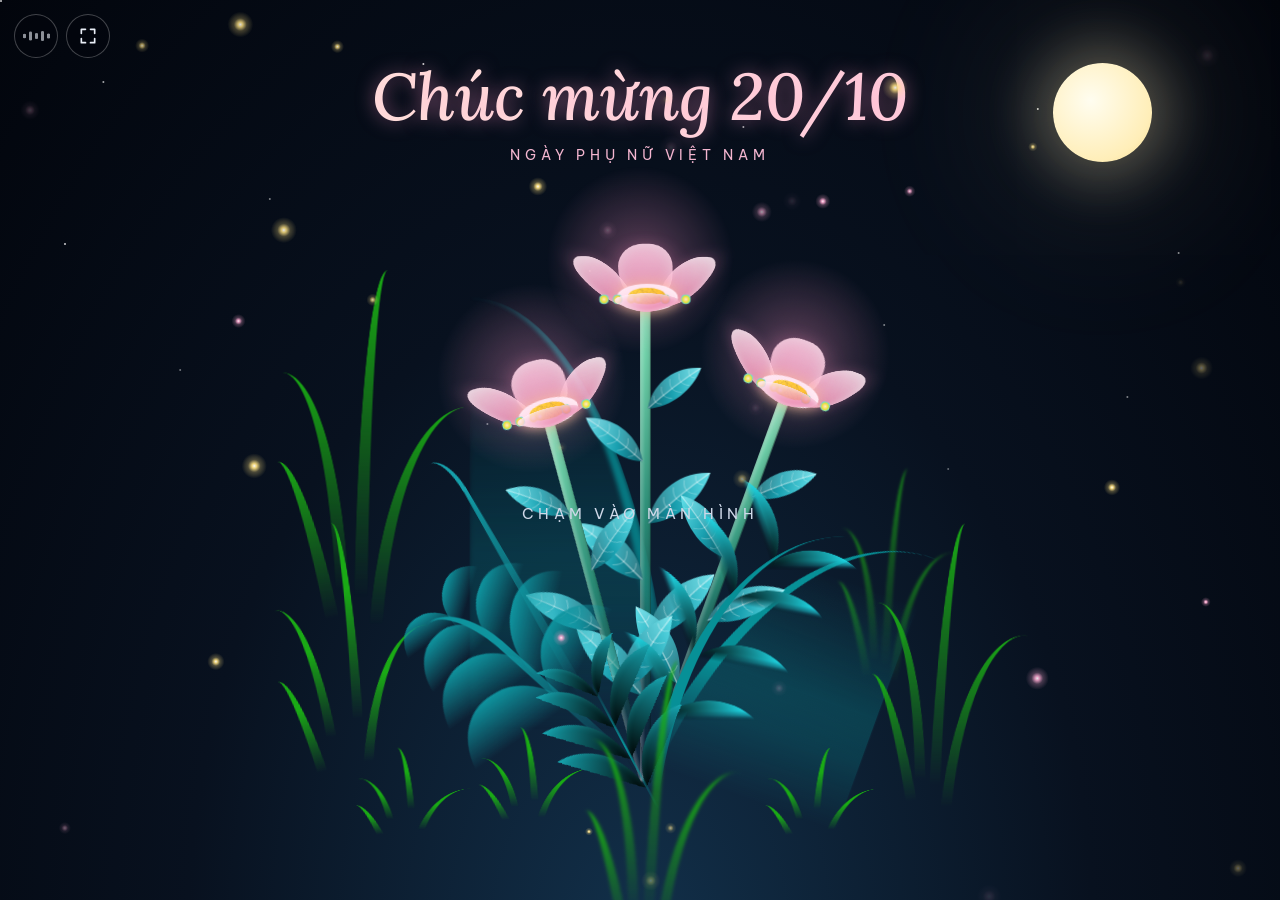
<file: index.html>
<!DOCTYPE html>
<!--
  ============================================================================
  index.html  -  TRANG CHÚC MỪNG 20/10  (file chính, mở file này để xem trang)
  ----------------------------------------------------------------------------
  Ba file làm việc cùng nhau:
    index.html : "bộ xương"  - các thứ có trong trang (chữ, hoa, sao, đèn...)
    style.css  : "bộ áo"     - màu sắc, vị trí, chuyển động của từng thứ
    main.js    : "bộ não"    - phản ứng khi người dùng chạm vào, đom đóm, nhạc
  File này gồm: phần <head> (thông tin trang) và phần <body> (nội dung) chia
  thành các khối có đánh số bên dưới. Mỗi khối là một thứ bạn nhìn thấy.
  ============================================================================
-->
<html lang="vi">
<head>
<meta charset="UTF-8">
<!-- Cho điện thoại hiển thị đúng tỉ lệ (không bị thu nhỏ như trang máy tính) -->
<meta name="viewport" content="width=device-width, initial-scale=1, viewport-fit=cover">
<!-- Màu thanh trình duyệt trên điện thoại cho hợp nền đêm -->
<meta name="theme-color" content="#02050c">
<!-- Báo công cụ tìm kiếm (Google...) đừng lập chỉ mục trang này vì đây là lời chúc riêng tư -->
<meta name="robots" content="noindex">
<title>Chúc mừng 20/10 - Ngày Phụ nữ Việt Nam</title>
<!-- Phông chữ Lora (tiêu đề nghiêng) và Be Vietnam Pro (chữ thường) tải từ Google Fonts -->
<link rel="preconnect" href="https://fonts.googleapis.com">
<link rel="preconnect" href="https://fonts.gstatic.com" crossorigin>
<link href="https://fonts.googleapis.com/css2?family=Be+Vietnam+Pro:wght@400;500&family=Lora:ital,wght@1,500&display=swap" rel="stylesheet">
<!-- Nạp file giao diện style.css -->
<link rel="stylesheet" href="style.css">
</head>
<body>
<!-- SÂN KHẤU: mọi thứ nằm trong khối này.
   Lúc đầu có class "not-loaded" (hoa chưa nở). Ở lần chạm đầu tiên, main.js đổi thành
   "is-bloomed" (hoa chính nở), rồi thêm "is-late" (hoa nhỏ phụ mọc). Mọi hiệu ứng
   còn lại do CSS tự chạy theo các class này. -->
<div class="stage not-loaded" id="stage">
<!-- 1. BẦU TRỜI ĐÊM: cực quang mờ, hai lớp sao, mặt trăng -->
<div class="aurora o1"></div>
<div class="stars"></div>
<div class="stars2 o1"></div>
<div class="moon"></div>
<!-- 2. CANVAS: tấm vải trong suốt phủ cả màn hình, main.js vẽ ĐÀN ĐOM ĐÓM lên đây (bay theo chuột/ngón tay) -->
<canvas id="fx" style="position:absolute;inset:0;width:100%;height:100%;z-index:20;pointer-events:none"></canvas>
<!-- 3. TIÊU ĐỀ + nút "Mở lời chúc" (nút này ẩn cho đến khi hoa nở xong) -->
<div class="greet">
<h1>Chúc mừng 20/10</h1>
<div class="sub">Ngày Phụ nữ Việt Nam</div>
<button class="openbtn" id="openBtn" type="button">Mở lời chúc</button>
</div>
<!-- 4. DÒNG GỢI Ý "Chạm vào màn hình" (biến mất sau lần chạm đầu) -->
<div class="hint">Chạm vào màn hình</div>
<!-- 5. SƯƠNG HỒNG MỜ ở chân màn hình -->
<div class="mist o2"></div>
<!-- 6. BỐN BÔNG HOA NHỎ PHỤ (m1..m4). Mỗi bông gồm:
   - svg.ms : thân cong + các lá (hình vẽ SVG)
   - div.hd : đầu hoa (sao chép từ hoa gốc), đặt đúng ở ngọn thân và nghiêng theo thân
   Chúng ẩn cho đến khi trang có class "is-late". -->
<div class="mini m1 o2"><div class="mf"><svg class="ms" viewBox="0 0 120 248" aria-hidden="true"><use href="#mleaf" transform="translate(59.9 211.8) rotate(-40) scale(1.15)"/><use href="#mleaf" transform="translate(62.5 173.0) rotate(-132) scale(1.00)"/><use href="#mleaf" transform="translate(67.7 136.1) rotate(-32) scale(0.85)"/><use href="#mleaf" transform="translate(75.2 102.0) rotate(-124) scale(0.70)"/><path d="M60 248C58 190 64 120 94 44" fill="none" stroke="url(#mstem)" stroke-width="4.5" stroke-linecap="round"/><path d="M60 248C58 190 64 120 94 44" fill="none" stroke="rgba(255,255,255,.18)" stroke-width="1.1" stroke-linecap="round" transform="translate(-1 0)"/></svg><div class="hd" style="left:78.33%;top:17.74%;transform:rotate(21.5deg)"><div class="flower__leafs flower__leafs--2">
          <div class="flower__leaf flower__leaf--1"></div>
          <div class="flower__leaf flower__leaf--2"></div>
          <div class="flower__leaf flower__leaf--3"></div>
          <div class="flower__leaf flower__leaf--4"></div>
          <div class="flower__white-circle"></div>
  
          <div class="flower__light flower__light--1"></div>
          <div class="flower__light flower__light--2"></div>
          <div class="flower__light flower__light--3"></div>
          <div class="flower__light flower__light--4"></div>
          <div class="flower__light flower__light--5"></div>
          <div class="flower__light flower__light--6"></div>
          <div class="flower__light flower__light--7"></div>
          <div class="flower__light flower__light--8"></div>
  
        </div></div></div></div>
<div class="mini m2 o2"><div class="mf"><svg class="ms" viewBox="0 0 120 248" aria-hidden="true"><use href="#mleaf" transform="translate(60.6 215.1) rotate(-44) scale(1.15)"/><use href="#mleaf" transform="translate(58.1 179.0) rotate(-144) scale(1.00)"/><use href="#mleaf" transform="translate(53.9 143.8) rotate(-50) scale(0.85)"/><use href="#mleaf" transform="translate(49.1 110.4) rotate(-147) scale(0.70)"/><path d="M60 248C64 196 52 130 40 52" fill="none" stroke="url(#mstem)" stroke-width="4.5" stroke-linecap="round"/><path d="M60 248C64 196 52 130 40 52" fill="none" stroke="rgba(255,255,255,.18)" stroke-width="1.1" stroke-linecap="round" transform="translate(-1 0)"/></svg><div class="hd" style="left:33.33%;top:20.97%;transform:rotate(-8.7deg)"><div class="flower__leafs flower__leafs--3">
          <div class="flower__leaf flower__leaf--1"></div>
          <div class="flower__leaf flower__leaf--2"></div>
          <div class="flower__leaf flower__leaf--3"></div>
          <div class="flower__leaf flower__leaf--4"></div>
          <div class="flower__white-circle"></div>
  
          <div class="flower__light flower__light--1"></div>
          <div class="flower__light flower__light--2"></div>
          <div class="flower__light flower__light--3"></div>
          <div class="flower__light flower__light--4"></div>
          <div class="flower__light flower__light--5"></div>
          <div class="flower__light flower__light--6"></div>
          <div class="flower__light flower__light--7"></div>
          <div class="flower__light flower__light--8"></div>
  
        </div></div></div></div>
<div class="mini m3 v2 o1"><div class="mf"><svg class="ms" viewBox="0 0 120 248" aria-hidden="true"><use href="#mleaf" transform="translate(60.6 215.1) rotate(-44) scale(1.15)"/><use href="#mleaf" transform="translate(58.1 179.0) rotate(-144) scale(1.00)"/><use href="#mleaf" transform="translate(53.9 143.8) rotate(-50) scale(0.85)"/><use href="#mleaf" transform="translate(49.1 110.4) rotate(-147) scale(0.70)"/><path d="M60 248C64 196 52 130 40 52" fill="none" stroke="url(#mstem)" stroke-width="4.5" stroke-linecap="round"/><path d="M60 248C64 196 52 130 40 52" fill="none" stroke="rgba(255,255,255,.18)" stroke-width="1.1" stroke-linecap="round" transform="translate(-1 0)"/></svg><div class="hd" style="left:33.33%;top:20.97%;transform:rotate(-8.7deg)"><div class="flower__leafs flower__leafs--1">
          <div class="flower__leaf flower__leaf--1"></div>
          <div class="flower__leaf flower__leaf--2"></div>
          <div class="flower__leaf flower__leaf--3"></div>
          <div class="flower__leaf flower__leaf--4"></div>
          <div class="flower__white-circle"></div>
  
          <div class="flower__light flower__light--1"></div>
          <div class="flower__light flower__light--2"></div>
          <div class="flower__light flower__light--3"></div>
          <div class="flower__light flower__light--4"></div>
          <div class="flower__light flower__light--5"></div>
          <div class="flower__light flower__light--6"></div>
          <div class="flower__light flower__light--7"></div>
          <div class="flower__light flower__light--8"></div>
  
        </div></div></div></div>
<div class="mini m4 v2 o1"><div class="mf"><svg class="ms" viewBox="0 0 120 248" aria-hidden="true"><use href="#mleaf" transform="translate(59.9 211.8) rotate(-40) scale(1.15)"/><use href="#mleaf" transform="translate(62.5 173.0) rotate(-132) scale(1.00)"/><use href="#mleaf" transform="translate(67.7 136.1) rotate(-32) scale(0.85)"/><use href="#mleaf" transform="translate(75.2 102.0) rotate(-124) scale(0.70)"/><path d="M60 248C58 190 64 120 94 44" fill="none" stroke="url(#mstem)" stroke-width="4.5" stroke-linecap="round"/><path d="M60 248C58 190 64 120 94 44" fill="none" stroke="rgba(255,255,255,.18)" stroke-width="1.1" stroke-linecap="round" transform="translate(-1 0)"/></svg><div class="hd" style="left:78.33%;top:17.74%;transform:rotate(21.5deg)"><div class="flower__leafs flower__leafs--2">
          <div class="flower__leaf flower__leaf--1"></div>
          <div class="flower__leaf flower__leaf--2"></div>
          <div class="flower__leaf flower__leaf--3"></div>
          <div class="flower__leaf flower__leaf--4"></div>
          <div class="flower__white-circle"></div>
  
          <div class="flower__light flower__light--1"></div>
          <div class="flower__light flower__light--2"></div>
          <div class="flower__light flower__light--3"></div>
          <div class="flower__light flower__light--4"></div>
          <div class="flower__light flower__light--5"></div>
          <div class="flower__light flower__light--6"></div>
          <div class="flower__light flower__light--7"></div>
          <div class="flower__light flower__light--8"></div>
  
        </div></div></div></div>
<!-- 7. KHO HÌNH VẼ DÙNG LẠI (SVG "defs"): không hiện ra, chỉ là "khuôn" để các phần khác mượn.
   - head = ĐẦU HOA (các cánh hoa), mleaf = chiếc lá, lan = thân đèn trời, wing = cánh bướm, các "gradient" = bảng màu chuyển -->
<svg width="0" height="0" style="position:absolute" aria-hidden="true"><defs><radialGradient id="sheen" cx="1" cy=".5" r="1"><stop offset="0" stop-color="#fff" stop-opacity=".9"/><stop offset=".55" stop-color="#fff" stop-opacity=".25"/><stop offset="1" stop-color="#fff" stop-opacity="0"/></radialGradient><symbol id="wing" viewBox="0 0 48 40"><path d="M24 19C20 8 11 0 4 3C-1 7 2 15 9 19C14 22 19 22 24 21Z" fill="currentColor" fill-opacity=".85"/><path d="M24 22C17 21 9 24 8 30C8 36 15 38 19 33C22 30 23 26 24 24Z" fill="currentColor" fill-opacity=".75"/><path d="M24 19C20 8 11 0 4 3C-1 7 2 15 9 19C14 22 19 22 24 21Z" fill="url(#sheen)"/><path d="M24 22C17 21 9 24 8 30C8 36 15 38 19 33C22 30 23 26 24 24Z" fill="url(#sheen)"/><path d="M24 20C18 13 11 8 6 6M24 21C17 18 11 17 8 16M24 24C18 26 13 30 12 33" stroke="#fff" stroke-opacity=".55" stroke-width=".6" fill="none"/><path d="M24 19C20 8 11 0 4 3C-1 7 2 15 9 19C14 22 19 22 24 21Z" fill="none" stroke="#fff" stroke-opacity=".6" stroke-width=".7"/></symbol><linearGradient id="mstem" gradientUnits="userSpaceOnUse" x1="0" y1="248" x2="0" y2="34"><stop offset="0" stop-color="#39c6d6" stop-opacity="0"/><stop offset=".16" stop-color="#14757a"/><stop offset="1" stop-color="#39c6d6"/></linearGradient><linearGradient id="mlg" x1="0" y1=".5" x2="1" y2=".5"><stop offset="0" stop-color="#14757a" stop-opacity=".55"/><stop offset="1" stop-color="#39c6d6"/></linearGradient><linearGradient id="mbg" x1="0" y1="1" x2="0" y2="0"><stop offset="0" stop-color="#ee86ae"/><stop offset="1" stop-color="#ffe9f1"/></linearGradient><linearGradient id="lg2" x1="0" y1="0" x2="0" y2="1"><stop offset="0" stop-color="#ff7a5c"/><stop offset=".55" stop-color="#ffb25e"/><stop offset="1" stop-color="#ffe9a6"/></linearGradient><radialGradient id="lgl"><stop offset="0" stop-color="#fff3b8" stop-opacity=".6"/><stop offset="1" stop-color="#fff3b8" stop-opacity="0"/></radialGradient>
<g id="mleaf"><path d="M0 0C6 -9 22 -12 36 -4C24 4 8 6 0 0Z" fill="url(#mlg)"/><path d="M2 -.5C14 -4 26 -5 34 -4" stroke="rgba(255,255,255,.4)" stroke-width=".7" fill="none"/></g>
<g id="mbud"><path d="M0 0C-7 -4 -6 -14 0 -20C6 -14 7 -4 0 0Z" fill="url(#mbg)"/><path d="M0 0C-5 -1 -7 -4 -7 -7C-3 -5 -1 -3 0 0ZM0 0C5 -1 7 -4 7 -7C3 -5 1 -3 0 0Z" fill="#39c6d6" fill-opacity=".8"/></g>
<g id="lan"><path d="M9 8C9 3 31 3 31 8L35 42C35 47 5 47 5 42Z" fill="url(#lg2)"/><ellipse cx="20" cy="30" rx="9" ry="14" fill="url(#lgl)"/><path d="M16 5L13 45M24 5L27 45M20 4V46" stroke="rgba(110,40,20,.28)" stroke-width=".8" fill="none"/><ellipse cx="20" cy="6" rx="10.5" ry="2.6" fill="#ff8a63"/><ellipse cx="20" cy="45" rx="14" ry="4" fill="#fff4c4" fill-opacity=".9"/></g></defs></svg>
<!-- 8. ĐÈN TRỜI (7 chiếc). Các số trong style="..." chỉnh từng chiếc:
   --x vị trí ngang | --s thời gian bay lên (giây) | --d chờ bao lâu mới bay | --z độ to | --h tông màu -->
<div class="lantern o3" style="--x:8vw;--s:30s;--d:4s;--z:1.0;--h:0deg"><svg viewBox="0 0 40 56" aria-hidden="true"><use href="#lan"/><path class="fl" d="M20 44C16 49 17 53 20 56C23 53 24 49 20 44Z" fill="#ffd36b"/></svg></div>
<div class="lantern o3" style="--x:20vw;--s:26s;--d:11s;--z:0.8;--h:-28deg"><svg viewBox="0 0 40 56" aria-hidden="true"><use href="#lan"/><path class="fl" d="M20 44C16 49 17 53 20 56C23 53 24 49 20 44Z" fill="#ffd36b"/></svg></div>
<div class="lantern o2" style="--x:33vw;--s:34s;--d:18s;--z:1.15;--h:12deg"><svg viewBox="0 0 40 56" aria-hidden="true"><use href="#lan"/><path class="fl" d="M20 44C16 49 17 53 20 56C23 53 24 49 20 44Z" fill="#ffd36b"/></svg></div>
<div class="lantern o2" style="--x:55vw;--s:28s;--d:7s;--z:0.9;--h:0deg"><svg viewBox="0 0 40 56" aria-hidden="true"><use href="#lan"/><path class="fl" d="M20 44C16 49 17 53 20 56C23 53 24 49 20 44Z" fill="#ffd36b"/></svg></div>
<div class="lantern o1" style="--x:68vw;--s:32s;--d:14s;--z:1.05;--h:-30deg"><svg viewBox="0 0 40 56" aria-hidden="true"><use href="#lan"/><path class="fl" d="M20 44C16 49 17 53 20 56C23 53 24 49 20 44Z" fill="#ffd36b"/></svg></div>
<div class="lantern o1" style="--x:81vw;--s:25s;--d:21s;--z:0.8;--h:15deg"><svg viewBox="0 0 40 56" aria-hidden="true"><use href="#lan"/><path class="fl" d="M20 44C16 49 17 53 20 56C23 53 24 49 20 44Z" fill="#ffd36b"/></svg></div>
<div class="lantern o1" style="--x:93vw;--s:36s;--d:9s;--z:0.7;--h:-12deg"><svg viewBox="0 0 40 56" aria-hidden="true"><use href="#lan"/><path class="fl" d="M20 44C16 49 17 53 20 56C23 53 24 49 20 44Z" fill="#ffd36b"/></svg></div>
<!-- 9. BƯỚM PHÁT SÁNG (6 con, b1..b6). Hai cánh vẽ bằng 1 khuôn "wing" rồi lật gương cho đối xứng -->
<div class="bf b1 o3"><svg viewBox="0 0 48 40" aria-hidden="true"><g class="w"><use href="#wing" width="48" height="40"/><use href="#wing" width="48" height="40" transform="translate(48 0) scale(-1 1)"/></g><ellipse cx="24" cy="21" rx="1.2" ry="8.5" fill="#fff" fill-opacity=".9"/><path d="M23.5 13C21.5 8 19.5 6 17.5 5M24.5 13C26.5 8 28.5 6 30.5 5" stroke="#fff" stroke-opacity=".8" stroke-width=".6" fill="none"/></svg></div>
<div class="bf b2 o2"><svg viewBox="0 0 48 40" aria-hidden="true"><g class="w"><use href="#wing" width="48" height="40"/><use href="#wing" width="48" height="40" transform="translate(48 0) scale(-1 1)"/></g><ellipse cx="24" cy="21" rx="1.2" ry="8.5" fill="#fff" fill-opacity=".9"/><path d="M23.5 13C21.5 8 19.5 6 17.5 5M24.5 13C26.5 8 28.5 6 30.5 5" stroke="#fff" stroke-opacity=".8" stroke-width=".6" fill="none"/></svg></div>
<div class="bf b3 o2"><svg viewBox="0 0 48 40" aria-hidden="true"><g class="w"><use href="#wing" width="48" height="40"/><use href="#wing" width="48" height="40" transform="translate(48 0) scale(-1 1)"/></g><ellipse cx="24" cy="21" rx="1.2" ry="8.5" fill="#fff" fill-opacity=".9"/><path d="M23.5 13C21.5 8 19.5 6 17.5 5M24.5 13C26.5 8 28.5 6 30.5 5" stroke="#fff" stroke-opacity=".8" stroke-width=".6" fill="none"/></svg></div>
<div class="bf b4 o1"><svg viewBox="0 0 48 40" aria-hidden="true"><g class="w"><use href="#wing" width="48" height="40"/><use href="#wing" width="48" height="40" transform="translate(48 0) scale(-1 1)"/></g><ellipse cx="24" cy="21" rx="1.2" ry="8.5" fill="#fff" fill-opacity=".9"/><path d="M23.5 13C21.5 8 19.5 6 17.5 5M24.5 13C26.5 8 28.5 6 30.5 5" stroke="#fff" stroke-opacity=".8" stroke-width=".6" fill="none"/></svg></div>
<div class="bf b5 o1"><svg viewBox="0 0 48 40" aria-hidden="true"><g class="w"><use href="#wing" width="48" height="40"/><use href="#wing" width="48" height="40" transform="translate(48 0) scale(-1 1)"/></g><ellipse cx="24" cy="21" rx="1.2" ry="8.5" fill="#fff" fill-opacity=".9"/><path d="M23.5 13C21.5 8 19.5 6 17.5 5M24.5 13C26.5 8 28.5 6 30.5 5" stroke="#fff" stroke-opacity=".8" stroke-width=".6" fill="none"/></svg></div>
<div class="bf b6 o1"><svg viewBox="0 0 48 40" aria-hidden="true"><g class="w"><use href="#wing" width="48" height="40"/><use href="#wing" width="48" height="40" transform="translate(48 0) scale(-1 1)"/></g><ellipse cx="24" cy="21" rx="1.2" ry="8.5" fill="#fff" fill-opacity=".9"/><path d="M23.5 13C21.5 8 19.5 6 17.5 5M24.5 13C26.5 8 28.5 6 30.5 5" stroke="#fff" stroke-opacity=".8" stroke-width=".6" fill="none"/></svg></div>

<!-- 10. SAO BĂNG (3 vệt): --x --y vị trí xuất phát | --a góc bay | --len độ dài vệt | --s chu kỳ (giây) | --d chờ lúc đầu -->
<div class="sh o2" style="--x:8vw;--y:10vh;--a:28deg;--len:110px;--s:11s;--d:3s"></div>
<div class="sh o1" style="--x:62vw;--y:6vh;--a:148deg;--len:90px;--s:17s;--d:8s"></div>
<div class="sh o1" style="--x:30vw;--y:4vh;--a:20deg;--len:130px;--s:23s;--d:13s"></div>
<!-- 11. SAO LẤP LÁNH BỐN CÁNH (5 ngôi) -->
<div class="sp o1" style="--x:16vw;--y:14vh;--z:14px;--d:0s"></div>
<div class="sp o1" style="--x:44vw;--y:9vh;--z:10px;--d:1.2s"></div>
<div class="sp o1" style="--x:71vw;--y:22vh;--z:16px;--d:2.4s"></div>
<div class="sp o1" style="--x:88vw;--y:12vh;--z:11px;--d:0.6s"></div>
<div class="sp o1" style="--x:30vw;--y:30vh;--z:9px;--d:3s"></div>
<!-- 12. CÁNH HOA HỒNG RƠI (8 cánh), chỉ rơi sau khi hoa nở -->
<div class="petal o3" style="--x:8vw;--s:11s;--d:2s"></div>
<div class="petal o3" style="--x:20vw;--s:13s;--d:6s"></div>
<div class="petal o2" style="--x:33vw;--s:10s;--d:4s"></div>
<div class="petal o2" style="--x:47vw;--s:14s;--d:8s"></div>
<div class="petal o1" style="--x:58vw;--s:12s;--d:3s"></div>
<div class="petal o1" style="--x:70vw;--s:11s;--d:7s"></div>
<div class="petal o1" style="--x:82vw;--s:13s;--d:5s"></div>
<div class="petal o1" style="--x:92vw;--s:10s;--d:9s"></div>
<!-- 13. NHẠC NỀN: thẻ audio (loop = lặp lại mãi). File nhạc được gắn bằng main.js (xem biến BGM ở PHẦN 0) -->
<audio id="bgm" loop preload="none"></audio>
<!-- 14. NÚT NHẠC: biểu tượng sóng âm, nhảy khi đang phát, đứng im khi tắt (hiện khi có file nhạc) -->
<button class="snd" id="snd" type="button" hidden aria-label="Bật nhạc" aria-pressed="false"><span class="eq" aria-hidden="true"><i></i><i></i><i></i><i></i><i></i></span></button>
<!-- 14b. NÚT TOÀN MÀN HÌNH (chỉ hiện nếu thiết bị hỗ trợ; iPhone thì không có) -->
<button class="fs" id="fs" type="button" hidden aria-label="Toàn màn hình"><svg viewBox="0 0 24 24" aria-hidden="true"><g class="i-in"><path d="M4 9V4h5M20 9V4h-5M4 15v5h5M20 15v5h-5"/></g><g class="i-out"><path d="M9 4v5H4M15 4v5h5M9 20v-5H4M15 20v-5h5"/></g></svg></button>
<!-- 15. TẤM THIỆP LỜI CHÚC (ẩn sẵn, bấm "Mở lời chúc" mới hiện).
   Ba chỗ có thể thay đổi theo link: id="to" (tên người nhận), id="mine" (lời nhắn riêng),
   id="from" (tên người gửi). main.js sẽ điền vào đây. Muốn đổi lời chúc mặc định, sửa chữ ngay bên dưới. -->
<div class="modal" id="modal" role="dialog" aria-modal="true" aria-label="Lời chúc">
<div class="card">
<button class="x" aria-label="Đóng">×</button>
<p class="lead">Gửi <span id="to">bạn, người phụ nữ Việt Nam</span>,</p>
<p>Cảm ơn vì đã lặng lẽ làm cho cuộc sống quanh mình dịu dàng hơn.</p>
<p>Mong bạn luôn bình an, rạng rỡ, và được yêu thương nhiều như cách bạn vẫn yêu thương mọi người.</p>
<p class="mine" id="mine" hidden></p>
<div class="sign">Chúc mừng Ngày Phụ nữ Việt Nam 20/10<span class="from" id="from"></span></div>
<button class="done">Đóng</button>
</div>
</div>
<!-- 16. BÓ HOA CHÍNH (cảnh gốc của bạn): ba bông hoa, cỏ và lá. Thân, lá, cỏ và chuyển động giữ nguyên từ trang cũ (PHẦN A của style.css).
   Riêng ĐẦU HOA đã được vẽ lại bằng hình SVG (svg.fh, dùng khuôn "head" ở mục 7): 8 cánh xếp thành 2 lớp quanh một nhụy. Các class "grow-ans" có animation mọc dần. -->
<div class="flowers">
      <div class="flower flower--1">
        <div class="flower__leafs flower__leafs--1">
          <div class="flower__leaf flower__leaf--1"></div>
          <div class="flower__leaf flower__leaf--2"></div>
          <div class="flower__leaf flower__leaf--3"></div>
          <div class="flower__leaf flower__leaf--4"></div>
          <div class="flower__white-circle"></div>
  
          <div class="flower__light flower__light--1"></div>
          <div class="flower__light flower__light--2"></div>
          <div class="flower__light flower__light--3"></div>
          <div class="flower__light flower__light--4"></div>
          <div class="flower__light flower__light--5"></div>
          <div class="flower__light flower__light--6"></div>
          <div class="flower__light flower__light--7"></div>
          <div class="flower__light flower__light--8"></div>
  
        </div>
        <div class="flower__line">
          <div class="flower__line__leaf flower__line__leaf--1"></div>
          <div class="flower__line__leaf flower__line__leaf--2"></div>
          <div class="flower__line__leaf flower__line__leaf--3"></div>
          <div class="flower__line__leaf flower__line__leaf--4"></div>
          <div class="flower__line__leaf flower__line__leaf--5"></div>
          <div class="flower__line__leaf flower__line__leaf--6"></div>
        </div>
      </div>
  
      <div class="flower flower--2">
        <div class="flower__leafs flower__leafs--2">
          <div class="flower__leaf flower__leaf--1"></div>
          <div class="flower__leaf flower__leaf--2"></div>
          <div class="flower__leaf flower__leaf--3"></div>
          <div class="flower__leaf flower__leaf--4"></div>
          <div class="flower__white-circle"></div>
  
          <div class="flower__light flower__light--1"></div>
          <div class="flower__light flower__light--2"></div>
          <div class="flower__light flower__light--3"></div>
          <div class="flower__light flower__light--4"></div>
          <div class="flower__light flower__light--5"></div>
          <div class="flower__light flower__light--6"></div>
          <div class="flower__light flower__light--7"></div>
          <div class="flower__light flower__light--8"></div>
  
        </div>
        <div class="flower__line">
          <div class="flower__line__leaf flower__line__leaf--1"></div>
          <div class="flower__line__leaf flower__line__leaf--2"></div>
          <div class="flower__line__leaf flower__line__leaf--3"></div>
          <div class="flower__line__leaf flower__line__leaf--4"></div>
        </div>
      </div>
  
      <div class="flower flower--3">
        <div class="flower__leafs flower__leafs--3">
          <div class="flower__leaf flower__leaf--1"></div>
          <div class="flower__leaf flower__leaf--2"></div>
          <div class="flower__leaf flower__leaf--3"></div>
          <div class="flower__leaf flower__leaf--4"></div>
          <div class="flower__white-circle"></div>
  
          <div class="flower__light flower__light--1"></div>
          <div class="flower__light flower__light--2"></div>
          <div class="flower__light flower__light--3"></div>
          <div class="flower__light flower__light--4"></div>
          <div class="flower__light flower__light--5"></div>
          <div class="flower__light flower__light--6"></div>
          <div class="flower__light flower__light--7"></div>
          <div class="flower__light flower__light--8"></div>
  
        </div>
        <div class="flower__line">
          <div class="flower__line__leaf flower__line__leaf--1"></div>
          <div class="flower__line__leaf flower__line__leaf--2"></div>
          <div class="flower__line__leaf flower__line__leaf--3"></div>
          <div class="flower__line__leaf flower__line__leaf--4"></div>
        </div>
      </div>
  
      <div class="grow-ans" style="--d:1.2s">
        <div class="flower__g-long">
          <div class="flower__g-long__top"></div>
          <div class="flower__g-long__bottom"></div>
        </div>
      </div>
  
      <div class="growing-grass">
        <div class="flower__grass flower__grass--1">
          <div class="flower__grass--top"></div>
          <div class="flower__grass--bottom"></div>
          <div class="flower__grass__leaf flower__grass__leaf--1"></div>
          <div class="flower__grass__leaf flower__grass__leaf--2"></div>
          <div class="flower__grass__leaf flower__grass__leaf--3"></div>
          <div class="flower__grass__leaf flower__grass__leaf--4"></div>
          <div class="flower__grass__leaf flower__grass__leaf--5"></div>
          <div class="flower__grass__leaf flower__grass__leaf--6"></div>
          <div class="flower__grass__leaf flower__grass__leaf--7"></div>
          <div class="flower__grass__leaf flower__grass__leaf--8"></div>
          <div class="flower__grass__overlay"></div>
        </div>
      </div>
  
      <div class="growing-grass">
        <div class="flower__grass flower__grass--2">
          <div class="flower__grass--top"></div>
          <div class="flower__grass--bottom"></div>
          <div class="flower__grass__leaf flower__grass__leaf--1"></div>
          <div class="flower__grass__leaf flower__grass__leaf--2"></div>
          <div class="flower__grass__leaf flower__grass__leaf--3"></div>
          <div class="flower__grass__leaf flower__grass__leaf--4"></div>
          <div class="flower__grass__leaf flower__grass__leaf--5"></div>
          <div class="flower__grass__leaf flower__grass__leaf--6"></div>
          <div class="flower__grass__leaf flower__grass__leaf--7"></div>
          <div class="flower__grass__leaf flower__grass__leaf--8"></div>
          <div class="flower__grass__overlay"></div>
        </div>
      </div>
  
      <div class="grow-ans" style="--d:2.4s">
        <div class="flower__g-right flower__g-right--1">
          <div class="leaf"></div>
        </div>
      </div>
  
      <div class="grow-ans" style="--d:2.8s">
        <div class="flower__g-right flower__g-right--2">
          <div class="leaf"></div>
        </div>
      </div>
  
      <div class="grow-ans" style="--d:2.8s">
        <div class="flower__g-front">
          <div class="flower__g-front__leaf-wrapper flower__g-front__leaf-wrapper--1">
            <div class="flower__g-front__leaf"></div>
          </div>
          <div class="flower__g-front__leaf-wrapper flower__g-front__leaf-wrapper--2">
            <div class="flower__g-front__leaf"></div>
          </div>
          <div class="flower__g-front__leaf-wrapper flower__g-front__leaf-wrapper--3">
            <div class="flower__g-front__leaf"></div>
          </div>
          <div class="flower__g-front__leaf-wrapper flower__g-front__leaf-wrapper--4">
            <div class="flower__g-front__leaf"></div>
          </div>
          <div class="flower__g-front__leaf-wrapper flower__g-front__leaf-wrapper--5">
            <div class="flower__g-front__leaf"></div>
          </div>
          <div class="flower__g-front__leaf-wrapper flower__g-front__leaf-wrapper--6">
            <div class="flower__g-front__leaf"></div>
          </div>
          <div class="flower__g-front__leaf-wrapper flower__g-front__leaf-wrapper--7">
            <div class="flower__g-front__leaf"></div>
          </div>
          <div class="flower__g-front__leaf-wrapper flower__g-front__leaf-wrapper--8">
            <div class="flower__g-front__leaf"></div>
          </div>
          <div class="flower__g-front__line"></div>
        </div>
      </div>
  
      <div class="grow-ans" style="--d:3.2s">
        <div class="flower__g-fr">
          <div class="leaf"></div>
          <div class="flower__g-fr__leaf flower__g-fr__leaf--1"></div>
          <div class="flower__g-fr__leaf flower__g-fr__leaf--2"></div>
          <div class="flower__g-fr__leaf flower__g-fr__leaf--3"></div>
          <div class="flower__g-fr__leaf flower__g-fr__leaf--4"></div>
          <div class="flower__g-fr__leaf flower__g-fr__leaf--5"></div>
          <div class="flower__g-fr__leaf flower__g-fr__leaf--6"></div>
          <div class="flower__g-fr__leaf flower__g-fr__leaf--7"></div>
          <div class="flower__g-fr__leaf flower__g-fr__leaf--8"></div>
        </div>
      </div>
  
      <div class="long-g long-g--0">
        <div class="grow-ans" style="--d:3s">
          <div class="leaf leaf--0"></div>
        </div>
        <div class="grow-ans" style="--d:2.2s">
          <div class="leaf leaf--1"></div>
        </div>
        <div class="grow-ans" style="--d:3.4s">
          <div class="leaf leaf--2"></div>
        </div>
        <div class="grow-ans" style="--d:3.6s">
          <div class="leaf leaf--3"></div>
        </div>
      </div>
  
      <div class="long-g long-g--1">
        <div class="grow-ans" style="--d:3.6s">
          <div class="leaf leaf--0"></div>
        </div>
        <div class="grow-ans" style="--d:3.8s">
          <div class="leaf leaf--1"></div>
        </div>
        <div class="grow-ans" style="--d:4s">
          <div class="leaf leaf--2"></div>
        </div>
        <div class="grow-ans" style="--d:4.2s">
          <div class="leaf leaf--3"></div>
        </div>
      </div>
  
      <div class="long-g long-g--2">
        <div class="grow-ans" style="--d:4s">
          <div class="leaf leaf--0"></div>
        </div>
        <div class="grow-ans" style="--d:4.2s">
          <div class="leaf leaf--1"></div>
        </div>
        <div class="grow-ans" style="--d:4.4s">
          <div class="leaf leaf--2"></div>
        </div>
        <div class="grow-ans" style="--d:4.6s">
          <div class="leaf leaf--3"></div>
        </div>
      </div>
  
      <div class="long-g long-g--3">
        <div class="grow-ans" style="--d:4s">
          <div class="leaf leaf--0"></div>
        </div>
        <div class="grow-ans" style="--d:4.2s">
          <div class="leaf leaf--1"></div>
        </div>
        <div class="grow-ans" style="--d:3s">
          <div class="leaf leaf--2"></div>
        </div>
        <div class="grow-ans" style="--d:3.6s">
          <div class="leaf leaf--3"></div>
        </div>
      </div>
  
      <div class="long-g long-g--4">
        <div class="grow-ans" style="--d:4s">
          <div class="leaf leaf--0"></div>
        </div>
        <div class="grow-ans" style="--d:4.2s">
          <div class="leaf leaf--1"></div>
        </div>
        <div class="grow-ans" style="--d:3s">
          <div class="leaf leaf--2"></div>
        </div>
        <div class="grow-ans" style="--d:3.6s">
          <div class="leaf leaf--3"></div>
        </div>
      </div>
  
      <div class="long-g long-g--5">
        <div class="grow-ans" style="--d:4s">
          <div class="leaf leaf--0"></div>
        </div>
        <div class="grow-ans" style="--d:4.2s">
          <div class="leaf leaf--1"></div>
        </div>
        <div class="grow-ans" style="--d:3s">
          <div class="leaf leaf--2"></div>
        </div>
        <div class="grow-ans" style="--d:3.6s">
          <div class="leaf leaf--3"></div>
        </div>
      </div>
  
      <div class="long-g long-g--6">
        <div class="grow-ans" style="--d:4.2s">
          <div class="leaf leaf--0"></div>
        </div>
        <div class="grow-ans" style="--d:4.4s">
          <div class="leaf leaf--1"></div>
        </div>
        <div class="grow-ans" style="--d:4.6s">
          <div class="leaf leaf--2"></div>
        </div>
        <div class="grow-ans" style="--d:4.8s">
          <div class="leaf leaf--3"></div>
        </div>
      </div>
  
      <div class="long-g long-g--7">
        <div class="grow-ans" style="--d:3s">
          <div class="leaf leaf--0"></div>
        </div>
        <div class="grow-ans" style="--d:3.2s">
          <div class="leaf leaf--1"></div>
        </div>
        <div class="grow-ans" style="--d:3.5s">
          <div class="leaf leaf--2"></div>
        </div>
        <div class="grow-ans" style="--d:3.6s">
          <div class="leaf leaf--3"></div>
        </div>
      </div>
    </div>
</div>
<!-- NẠP FILE main.js ở CUỐI trang (để lúc chạy, mọi thẻ phía trên đã có sẵn) -->
<script src="main.js"></script>
</body>
</html>
</file>
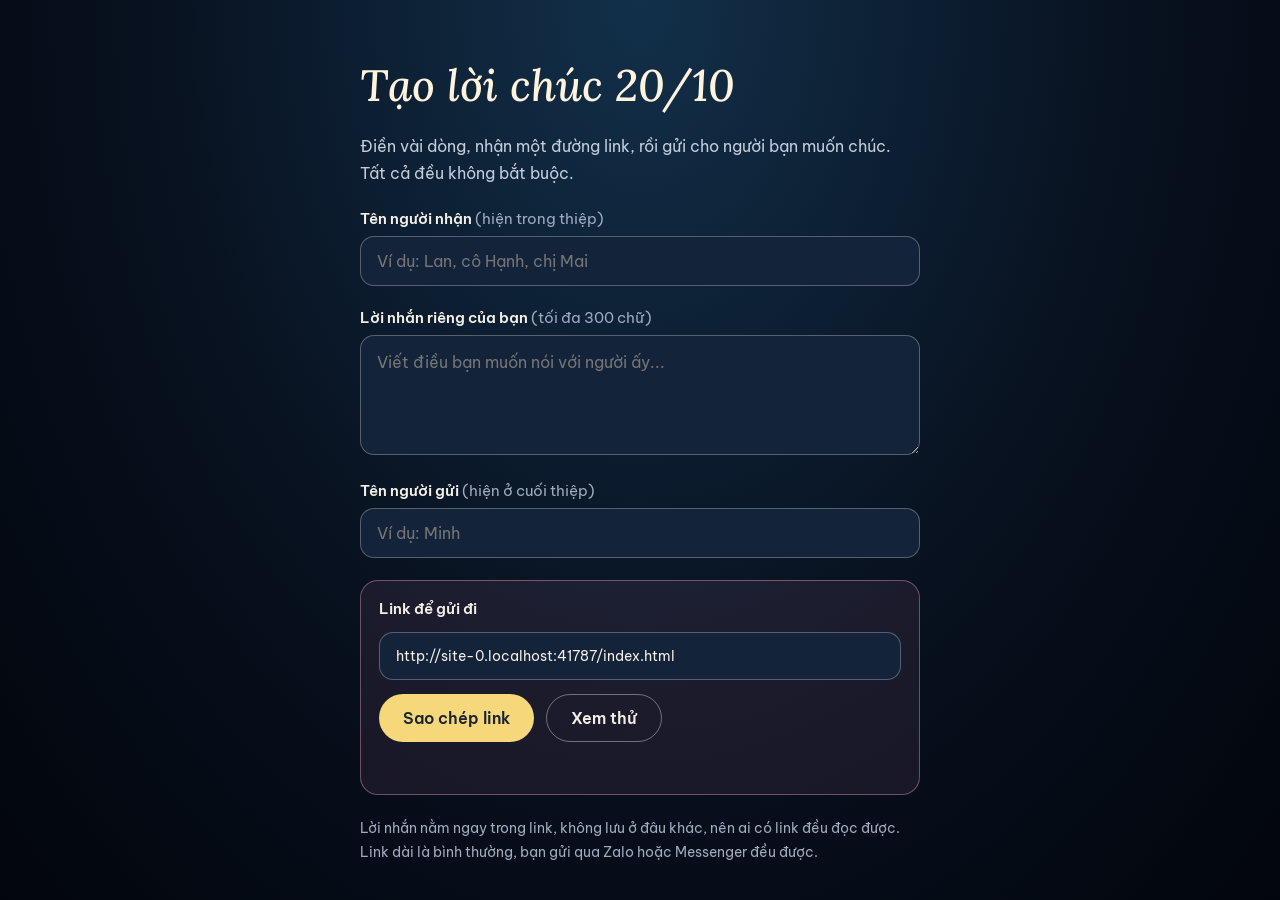
<file: tao-thiep.html>
<!DOCTYPE html>
<!--
  ============================================================================
  tao-thiep.html  -  TRANG TẠO LINK LỜI CHÚC
  ----------------------------------------------------------------------------
  Dành cho người muốn gửi lời chúc: điền tên người nhận, lời nhắn riêng, tên
  mình, rồi nhận về một đường link. Người nhận mở link sẽ thấy thiệp có tên và
  lời nhắn đó. KHÔNG cần sửa file nào trên GitHub.

  Cách hoạt động (rất đơn giản): trang chỉ ghép các ô bạn điền vào cuối đường link,
  ví dụ  index.html?ten=Lan&loi=Chúc em vui&tu=Minh . Khi người nhận mở link,
  main.js (trong index.html) đọc phần sau dấu "?" và điền vào tấm thiệp.
  Không có máy chủ, không lưu dữ liệu ở đâu cả.

  File này tự chứa cả giao diện (CSS) lẫn mã (JS) ở bên dưới để dễ đọc từ trên xuống.
  ============================================================================
-->
<html lang="vi">
<head>
<meta charset="UTF-8">
<meta name="viewport" content="width=device-width, initial-scale=1, viewport-fit=cover">
<meta name="theme-color" content="#02050c">
<meta name="robots" content="noindex">
<title>Tạo lời chúc 20/10</title>
<link rel="preconnect" href="https://fonts.googleapis.com">
<link rel="preconnect" href="https://fonts.gstatic.com" crossorigin>
<link href="https://fonts.googleapis.com/css2?family=Be+Vietnam+Pro:wght@400;500;600&family=Lora:ital,wght@1,500&display=swap" rel="stylesheet">
<style>
/* ---------- GIAO DIỆN (CSS) ---------- */

/* Quy tắc chung: tính kích thước gồm cả viền, bỏ lề mặc định */
*{box-sizing:border-box;margin:0;padding:0}
html{-webkit-text-size-adjust:100%}

/* Nền đêm giống trang chính; padding chừa chỗ cho tai thỏ / thanh điều hướng điện thoại */
body{min-height:100vh;min-height:100dvh;background:radial-gradient(ellipse at 50% 0%,#12304a 0%,#08111f 55%,#02050c 100%);color:#f4efe6;font-family:'Be Vietnam Pro',system-ui,sans-serif;padding:max(24px,env(safe-area-inset-top)) 16px max(32px,env(safe-area-inset-bottom));display:flex;justify-content:center}

/* Khối nội dung chính: rộng tối đa 560px, các phần xếp dọc cách nhau 22px */
main{width:min(560px,100%);display:flex;flex-direction:column;gap:22px;padding-top:4vh}

h1{font-family:'Lora',Georgia,serif;font-style:italic;font-weight:500;font-size:clamp(30px,8vw,44px);color:#fff3dd;line-height:1.15}
.sub{color:#c4cddb;font-size:16px;line-height:1.7}
label{display:block;font-size:15px;font-weight:600;margin-bottom:8px}
.opt{font-weight:400;color:#9fabbd}

/* Ô nhập chữ: cỡ chữ 16px để iPhone không tự phóng to trang khi bấm vào ô */
input,textarea{width:100%;border-radius:14px;border:1.5px solid rgba(244,239,230,.3);background:#13233a;color:#f4efe6;font:inherit;font-size:16px;padding:14px 16px}
textarea{min-height:120px;resize:vertical;line-height:1.6}

/* Viền vàng khi chọn bằng bàn phím (giúp người dùng biết đang ở ô nào) */
input:focus-visible,textarea:focus-visible,button:focus-visible,a:focus-visible{outline:3px solid #f6d77a;outline-offset:3px}

/* Khung chứa link kết quả */
.box{background:rgba(255,150,200,.08);border:1px solid rgba(255,190,220,.35);border-radius:18px;padding:18px;display:flex;flex-direction:column;gap:14px}
.box input{font-size:14px}
.row{display:flex;flex-wrap:wrap;gap:12px}

/* Nút bấm: .p = nút chính (vàng), .s = nút phụ (viền) */
.btn{min-height:48px;padding:0 24px;border-radius:999px;border:0;font:inherit;font-size:16px;font-weight:600;cursor:pointer;display:inline-flex;align-items:center;text-decoration:none}
.p{background:#f6d77a;color:#1b2433}
.s{background:transparent;color:#f4efe6;border:1.5px solid rgba(244,239,230,.4)}
.note{color:#9fabbd;font-size:14px;line-height:1.7}
.ok{color:#9be8c1;font-size:14px;min-height:20px}
</style>
</head>
<body>
<!-- ---------- NỘI DUNG (HTML) ---------- -->
<main>
  <h1>Tạo lời chúc 20/10</h1>
  <p class="sub">Điền vài dòng, nhận một đường link, rồi gửi cho người bạn muốn chúc. Tất cả đều không bắt buộc.</p>

  <!-- Ô 1: tên người nhận -> sẽ thành tham số "ten" trong link -->
  <div>
    <label for="ten">Tên người nhận <span class="opt">(hiện trong thiệp)</span></label>
    <input id="ten" maxlength="30" placeholder="Ví dụ: Lan, cô Hạnh, chị Mai" autocomplete="off">
  </div>

  <!-- Ô 2: lời nhắn riêng -> tham số "loi" -->
  <div>
    <label for="loi">Lời nhắn riêng của bạn <span class="opt">(tối đa 300 chữ)</span></label>
    <textarea id="loi" maxlength="300" placeholder="Viết điều bạn muốn nói với người ấy..."></textarea>
  </div>

  <!-- Ô 3: tên người gửi -> tham số "tu" -->
  <div>
    <label for="tu">Tên người gửi <span class="opt">(hiện ở cuối thiệp)</span></label>
    <input id="tu" maxlength="30" placeholder="Ví dụ: Minh" autocomplete="off">
  </div>

  <!-- Khung kết quả: link được tạo tự động mỗi khi bạn gõ -->
  <div class="box">
    <label for="link" style="margin:0">Link để gửi đi</label>
    <input id="link" readonly>
    <div class="row">
      <button class="btn p" id="copy" type="button">Sao chép link</button>
      <a class="btn s" id="try" href="index.html" target="_blank" rel="noopener">Xem thử</a>
    </div>
    <div class="ok" id="ok" role="status"></div>
  </div>

  <p class="note">Lời nhắn nằm ngay trong link, không lưu ở đâu khác, nên ai có link đều đọc được. Link dài là bình thường, bạn gửi qua Zalo hoặc Messenger đều được.</p>
</main>

<script>
/* ---------- PHẦN MÃ (JavaScript) ---------- */
(function () {
  // Lấy các ô và nút trong trang
  var ten = document.getElementById('ten'), loi = document.getElementById('loi'), tu = document.getElementById('tu');
  var link = document.getElementById('link'), tryA = document.getElementById('try'), ok = document.getElementById('ok');

  // BƯỚC 1: tạo link từ những gì đã điền
  function build() {
    // index.html nằm cùng thư mục với trang này; new URL(...) tự ghép đúng địa chỉ
    var u = new URL('index.html', location.href);
    var q = new URLSearchParams();                  // công cụ ghép "tên=giá trị" và tự mã hóa tiếng Việt, ký tự đặc biệt

    // Ô nào có chữ thì mới thêm vào link
    if (ten.value.trim()) q.set('ten', ten.value.trim());
    if (loi.value.trim()) q.set('loi', loi.value.trim());
    if (tu.value.trim())  q.set('tu',  tu.value.trim());

    u.search = q.toString();                        // gắn phần "?ten=...&loi=..." vào cuối link
    link.value = u.href;                            // hiện link trong ô kết quả
    tryA.href = u.href;                             // nút "Xem thử" mở đúng link này
    ok.textContent = '';                            // xóa thông báo cũ
  }

  // Mỗi lần gõ chữ vào một ô thì tạo lại link
  [ten, loi, tu].forEach(function (el) { el.addEventListener('input', build); });

  // BƯỚC 2: nút "Sao chép link"
  document.getElementById('copy').addEventListener('click', function () {
    var done = function (good) {
      ok.textContent = good ? 'Đã sao chép link.' : 'Chưa sao chép được, hãy nhấn giữ vào ô link rồi chọn Sao chép.';
    };
    link.select();                                  // bôi đen link (phòng khi cần sao chép tay)
    if (navigator.clipboard && navigator.clipboard.writeText) {
      navigator.clipboard.writeText(link.value).then(function () { done(true); }, function () { done(false); });
    } else {
      try { done(document.execCommand('copy')); } catch (e) { done(false); }   // cách cũ cho trình duyệt đời cũ
    }
  });

  build();                                          // tạo link lần đầu (lúc chưa điền gì)
})();
</script>
</body>
</html>
</file>
<file: style.css>
/* ==========================================================================
   style.css  -  Giao diện trang chúc mừng 20/10
   --------------------------------------------------------------------------
   CÁCH ĐỌC FILE NÀY
   CSS là "bộ áo quần": nó nói mỗi thứ trong index.html trông thế nào và chuyển
   động ra sao. File gồm 2 phần lớn:
     PHẦN A: CSS GỐC của bó hoa (lấy từ trang cũ của bạn, giữ nguyên).
     PHẦN B: phần được thêm vào (nền, trăng, sao, bướm, đèn trời, thiệp...),
             chia thành các mục B1, B2, ... có tiêu đề rõ ràng.

   VÀI KHÁI NIỆM HAY GẶP
     * class "not-loaded"  : trang đang chờ lần chạm đầu (animation bị đóng băng).
     * class "is-bloomed"  : hoa chính đã nở (main.js thêm vào sau lần chạm đầu).
     * class "is-late"     : hoa nhỏ phụ bắt đầu mọc (thêm vào sau is-bloomed ~2 giây).
     * @keyframes ten{...} : định nghĩa một chuyển động; dòng "animation: ten 3s ..."
                             ở nơi khác mới "gọi" nó ra dùng.
     * vmin, vw, vh        : đơn vị theo kích thước màn hình (1vmin = 1% cạnh ngắn nhất),
                             nhờ vậy hình tự co giãn trên điện thoại lẫn máy tính.
   ========================================================================== */

html,body{margin:0;background:#02050c}   /* bỏ lề trắng mặc định, nền đen phòng khi trang chưa tải xong */

/* ========================================================================
   PHẦN A. CSS GỐC CỦA BÓ HOA (giữ nguyên từ trang cũ)
   Các class bắt đầu bằng "flower__" là các bộ phận của hoa: cánh (leaf), thân
   (line), lá trên thân (line__leaf), cỏ (grass), đốm sáng (light)...
   Chỉ có 1 thay đổi so với bản gốc: selector "body" được đổi thành ".stage"
   để bó hoa nằm trong một khung riêng thay vì chiếm cả trang.
   ======================================================================== */
*,
*::after,
*::before {
  padding: 0;
  margin: 0;
  box-sizing: border-box;
}

:root {
  --dark-color: #000;
}

.stage {
  display: flex;
  align-items: flex-end;
  justify-content: center;
  min-height: 100vh;
  background-color: var(--dark-color);
  overflow: hidden;
  perspective: 1000px;
  padding: 50px 0px;
}

.night {
  position: fixed;
  left: 50%;
  top: 0;
  transform: translateX(-50%);
  width: 100%;
  height: 100%;
  filter: blur(0.1vmin);
}

.happy-woman-day {
  color: white;
  font-size: 50px;
  position: fixed;
  top: 80px;
}

.flowers {
  position: relative;
  transform: scale(0.9);
}

.flower {
  position: absolute;
  bottom: 10vmin;
  transform-origin: bottom center;
  z-index: 10;
  --fl-speed: 0.8s;
}
.flower--1 {
  animation: moving-flower-1 4s linear infinite;
}
.flower--1 .flower__line {
  height: 70vmin;
  animation-delay: 0.3s;
}
.flower--1 .flower__line__leaf--1 {
  animation: blooming-leaf-right var(--fl-speed) 1.6s backwards;
}
.flower--1 .flower__line__leaf--2 {
  animation: blooming-leaf-right var(--fl-speed) 1.4s backwards;
}
.flower--1 .flower__line__leaf--3 {
  animation: blooming-leaf-left var(--fl-speed) 1.2s backwards;
}
.flower--1 .flower__line__leaf--4 {
  animation: blooming-leaf-left var(--fl-speed) 1s backwards;
}
.flower--1 .flower__line__leaf--5 {
  animation: blooming-leaf-right var(--fl-speed) 1.8s backwards;
}
.flower--1 .flower__line__leaf--6 {
  animation: blooming-leaf-left var(--fl-speed) 2s backwards;
}
.flower--2 {
  left: 50%;
  transform: rotate(20deg);
  animation: moving-flower-2 4s linear infinite;
}
.flower--2 .flower__line {
  height: 60vmin;
  animation-delay: 0.6s;
}
.flower--2 .flower__line__leaf--1 {
  animation: blooming-leaf-right var(--fl-speed) 1.9s backwards;
}
.flower--2 .flower__line__leaf--2 {
  animation: blooming-leaf-right var(--fl-speed) 1.7s backwards;
}
.flower--2 .flower__line__leaf--3 {
  animation: blooming-leaf-left var(--fl-speed) 1.5s backwards;
}
.flower--2 .flower__line__leaf--4 {
  animation: blooming-leaf-left var(--fl-speed) 1.3s backwards;
}
.flower--3 {
  left: 50%;
  transform: rotate(-15deg);
  animation: moving-flower-3 4s linear infinite;
}
.flower--3 .flower__line {
  animation-delay: 0.9s;
}
.flower--3 .flower__line__leaf--1 {
  animation: blooming-leaf-right var(--fl-speed) 2.5s backwards;
}
.flower--3 .flower__line__leaf--2 {
  animation: blooming-leaf-right var(--fl-speed) 2.3s backwards;
}
.flower--3 .flower__line__leaf--3 {
  animation: blooming-leaf-left var(--fl-speed) 2.1s backwards;
}
.flower--3 .flower__line__leaf--4 {
  animation: blooming-leaf-left var(--fl-speed) 1.9s backwards;
}
.flower__leafs {
  position: relative;
  animation: blooming-flower 2s backwards;
}
.flower__leafs--1 {
  animation-delay: 1.1s;
}
.flower__leafs--2 {
  animation-delay: 1.4s;
}
.flower__leafs--3 {
  animation-delay: 1.7s;
}
.flower__leafs::after {
  content: "";
  position: absolute;
  left: 0;
  top: 0;
  transform: translate(-50%, -100%);
  width: 8vmin;
  height: 8vmin;
  background-color: #6bf0ff;
  filter: blur(10vmin);
}
.flower__leaf {
  position: absolute;
  bottom: 0;
  left: 50%;
  width: 8vmin;
  height: 11vmin;
  border-radius: 51% 49% 47% 53%/44% 45% 55% 69%;
  background-color: #a7ffee;
  background-image: linear-gradient(to top, #54b8aa, #a7ffee);
  transform-origin: bottom center;
  opacity: 0.9;
  box-shadow: inset 0 0 2vmin rgba(255, 255, 255, 0.5);
}
.flower__leaf--1 {
  transform: translate(-10%, 1%) rotateY(40deg) rotateX(-50deg);
}
.flower__leaf--2 {
  transform: translate(-50%, -4%) rotateX(40deg);
}
.flower__leaf--3 {
  transform: translate(-90%, 0%) rotateY(45deg) rotateX(50deg);
}
.flower__leaf--4 {
  width: 8vmin;
  height: 8vmin;
  transform-origin: bottom left;
  border-radius: 4vmin 10vmin 4vmin 4vmin;
  transform: translate(0%, 18%) rotateX(70deg) rotate(-43deg);
  background-image: linear-gradient(to top, #39c6d6, #a7ffee);
  z-index: 1;
  opacity: 0.8;
}
.flower__white-circle {
  position: absolute;
  left: -3.5vmin;
  top: -3vmin;
  width: 9vmin;
  height: 4vmin;
  border-radius: 50%;
  background-color: #fff;
}
.flower__white-circle::after {
  content: "";
  position: absolute;
  left: 50%;
  top: 45%;
  transform: translate(-50%, -50%);
  width: 60%;
  height: 60%;
  border-radius: inherit;
  background-image: repeating-linear-gradient(300deg, rgba(0, 0, 0, 0.03) 0px, rgba(0, 0, 0, 0.03) 1px, transparent 1px, transparent 12px), repeating-linear-gradient(45deg, rgba(0, 0, 0, 0.03) 0px, rgba(0, 0, 0, 0.03) 1px, transparent 1px, transparent 12px), repeating-linear-gradient(67.5deg, rgba(0, 0, 0, 0.03) 0px, rgba(0, 0, 0, 0.03) 1px, transparent 1px, transparent 12px), repeating-linear-gradient(135deg, rgba(0, 0, 0, 0.03) 0px, rgba(0, 0, 0, 0.03) 1px, transparent 1px, transparent 12px), repeating-linear-gradient(45deg, rgba(0, 0, 0, 0.03) 0px, rgba(0, 0, 0, 0.03) 1px, transparent 1px, transparent 12px), repeating-linear-gradient(112.5deg, rgba(0, 0, 0, 0.03) 0px, rgba(0, 0, 0, 0.03) 1px, transparent 1px, transparent 12px), repeating-linear-gradient(112.5deg, rgba(0, 0, 0, 0.03) 0px, rgba(0, 0, 0, 0.03) 1px, transparent 1px, transparent 12px), repeating-linear-gradient(45deg, rgba(0, 0, 0, 0.03) 0px, rgba(0, 0, 0, 0.03) 1px, transparent 1px, transparent 12px), repeating-linear-gradient(22.5deg, rgba(0, 0, 0, 0.03) 0px, rgba(0, 0, 0, 0.03) 1px, transparent 1px, transparent 12px), repeating-linear-gradient(45deg, rgba(0, 0, 0, 0.03) 0px, rgba(0, 0, 0, 0.03) 1px, transparent 1px, transparent 12px), repeating-linear-gradient(22.5deg, rgba(0, 0, 0, 0.03) 0px, rgba(0, 0, 0, 0.03) 1px, transparent 1px, transparent 12px), repeating-linear-gradient(135deg, rgba(0, 0, 0, 0.03) 0px, rgba(0, 0, 0, 0.03) 1px, transparent 1px, transparent 12px), repeating-linear-gradient(157.5deg, rgba(0, 0, 0, 0.03) 0px, rgba(0, 0, 0, 0.03) 1px, transparent 1px, transparent 12px), repeating-linear-gradient(67.5deg, rgba(0, 0, 0, 0.03) 0px, rgba(0, 0, 0, 0.03) 1px, transparent 1px, transparent 12px), repeating-linear-gradient(67.5deg, rgba(0, 0, 0, 0.03) 0px, rgba(0, 0, 0, 0.03) 1px, transparent 1px, transparent 12px), linear-gradient(90deg, rgb(255, 235, 18), rgb(255, 206, 0));
}
.flower__line {
  height: 55vmin;
  width: 1.5vmin;
  background-image: linear-gradient(to left, rgba(0, 0, 0, 0.2), transparent, rgba(255, 255, 255, 0.2)), linear-gradient(to top, transparent 10%, #14757a, #39c6d6);
  box-shadow: inset 0 0 2px rgba(0, 0, 0, 0.5);
  animation: grow-flower-tree 4s backwards;
}
.flower__line__leaf {
  --w: 7vmin;
  --h: calc(var(--w) + 2vmin);
  position: absolute;
  top: 20%;
  left: 90%;
  width: var(--w);
  height: var(--h);
  border-top-right-radius: var(--h);
  border-bottom-left-radius: var(--h);
  background-image: linear-gradient(to top, rgba(20, 117, 122, 0.4), #39c6d6);
}
.flower__line__leaf--1 {
  transform: rotate(70deg) rotateY(30deg);
}
.flower__line__leaf--2 {
  top: 45%;
  transform: rotate(70deg) rotateY(30deg);
}
.flower__line__leaf--3, .flower__line__leaf--4, .flower__line__leaf--6 {
  border-top-right-radius: 0;
  border-bottom-left-radius: 0;
  border-top-left-radius: var(--h);
  border-bottom-right-radius: var(--h);
  left: -460%;
  top: 12%;
  transform: rotate(-70deg) rotateY(30deg);
}
.flower__line__leaf--4 {
  top: 40%;
}
.flower__line__leaf--5 {
  top: 0;
  transform-origin: left;
  transform: rotate(70deg) rotateY(30deg) scale(0.6);
}
.flower__line__leaf--6 {
  top: -2%;
  left: -450%;
  transform-origin: right;
  transform: rotate(-70deg) rotateY(30deg) scale(0.6);
}
.flower__light {
  position: absolute;
  bottom: 0vmin;
  width: 1vmin;
  height: 1vmin;
  background-color: rgb(255, 251, 0);
  border-radius: 50%;
  filter: blur(0.2vmin);
  animation: light-ans 4s linear infinite backwards;
}
.flower__light:nth-child(odd) {
  background-color: #23f0ff;
}
.flower__light--1 {
  left: -2vmin;
  animation-delay: 1s;
}
.flower__light--2 {
  left: 3vmin;
  animation-delay: 0.5s;
}
.flower__light--3 {
  left: -6vmin;
  animation-delay: 0.3s;
}
.flower__light--4 {
  left: 6vmin;
  animation-delay: 0.9s;
}
.flower__light--5 {
  left: -1vmin;
  animation-delay: 1.5s;
}
.flower__light--6 {
  left: -4vmin;
  animation-delay: 3s;
}
.flower__light--7 {
  left: 3vmin;
  animation-delay: 2s;
}
.flower__light--8 {
  left: -6vmin;
  animation-delay: 3.5s;
}
.flower__grass {
  --c: #159faa;
  --line-w: 1.5vmin;
  position: absolute;
  bottom: 12vmin;
  left: -7vmin;
  display: flex;
  flex-direction: column;
  align-items: flex-end;
  z-index: 20;
  transform-origin: bottom center;
  transform: rotate(-48deg) rotateY(40deg);
}
.flower__grass--1 {
  animation: moving-grass 2s linear infinite;
}
.flower__grass--2 {
  left: 2vmin;
  bottom: 10vmin;
  transform: scale(0.5) rotate(75deg) rotateX(10deg) rotateY(-200deg);
  opacity: 0.8;
  z-index: 0;
  animation: moving-grass--2 1.5s linear infinite;
}
.flower__grass--top {
  width: 7vmin;
  height: 10vmin;
  border-top-right-radius: 100%;
  border-right: var(--line-w) solid var(--c);
  transform-origin: bottom center;
  transform: rotate(-2deg);
}
.flower__grass--bottom {
  margin-top: -2px;
  width: var(--line-w);
  height: 25vmin;
  background-image: linear-gradient(to top, transparent, var(--c));
}
.flower__grass__leaf {
  --size: 10vmin;
  position: absolute;
  width: calc(var(--size) * 2.1);
  height: var(--size);
  border-top-left-radius: var(--size);
  border-top-right-radius: var(--size);
  background-image: linear-gradient(to top, transparent, transparent 30%, var(--c));
  z-index: 100;
}
.flower__grass__leaf--1 {
  top: -6%;
  left: 30%;
  --size: 6vmin;
  transform: rotate(-20deg);
  animation: growing-grass-ans--1 2s 2.6s backwards;
}
@keyframes growing-grass-ans--1 {
  0% {
    transform-origin: bottom left;
    transform: rotate(-20deg) scale(0);
  }
}
.flower__grass__leaf--2 {
  top: -5%;
  left: -110%;
  --size: 6vmin;
  transform: rotate(10deg);
  animation: growing-grass-ans--2 2s 2.4s linear backwards;
}
@keyframes growing-grass-ans--2 {
  0% {
    transform-origin: bottom right;
    transform: rotate(10deg) scale(0);
  }
}
.flower__grass__leaf--3 {
  top: 5%;
  left: 60%;
  --size: 8vmin;
  transform: rotate(-18deg) rotateX(-20deg);
  animation: growing-grass-ans--3 2s 2.2s linear backwards;
}
@keyframes growing-grass-ans--3 {
  0% {
    transform-origin: bottom left;
    transform: rotate(-18deg) rotateX(-20deg) scale(0);
  }
}
.flower__grass__leaf--4 {
  top: 6%;
  left: -135%;
  --size: 8vmin;
  transform: rotate(2deg);
  animation: growing-grass-ans--4 2s 2s linear backwards;
}
@keyframes growing-grass-ans--4 {
  0% {
    transform-origin: bottom right;
    transform: rotate(2deg) scale(0);
  }
}
.flower__grass__leaf--5 {
  top: 20%;
  left: 60%;
  --size: 10vmin;
  transform: rotate(-24deg) rotateX(-20deg);
  animation: growing-grass-ans--5 2s 1.8s linear backwards;
}
@keyframes growing-grass-ans--5 {
  0% {
    transform-origin: bottom left;
    transform: rotate(-24deg) rotateX(-20deg) scale(0);
  }
}
.flower__grass__leaf--6 {
  top: 22%;
  left: -180%;
  --size: 10vmin;
  transform: rotate(10deg);
  animation: growing-grass-ans--6 2s 1.6s linear backwards;
}
@keyframes growing-grass-ans--6 {
  0% {
    transform-origin: bottom right;
    transform: rotate(10deg) scale(0);
  }
}
.flower__grass__leaf--7 {
  top: 39%;
  left: 70%;
  --size: 10vmin;
  transform: rotate(-10deg);
  animation: growing-grass-ans--7 2s 1.4s linear backwards;
}
@keyframes growing-grass-ans--7 {
  0% {
    transform-origin: bottom left;
    transform: rotate(-10deg) scale(0);
  }
}
.flower__grass__leaf--8 {
  top: 40%;
  left: -215%;
  --size: 11vmin;
  transform: rotate(10deg);
  animation: growing-grass-ans--8 2s 1.2s linear backwards;
}
@keyframes growing-grass-ans--8 {
  0% {
    transform-origin: bottom right;
    transform: rotate(10deg) scale(0);
  }
}
.flower__grass__overlay {
  position: absolute;
  top: -10%;
  right: 0%;
  width: 100%;
  height: 100%;
  background-color: rgba(0, 0, 0, 0.6);
  filter: blur(1.5vmin);
  z-index: 100;
}
.flower__g-long {
  --w: 2vmin;
  --h: 6vmin;
  --c: #159faa;
  position: absolute;
  bottom: 10vmin;
  left: -3vmin;
  transform-origin: bottom center;
  transform: rotate(-30deg) rotateY(-20deg);
  display: flex;
  flex-direction: column;
  align-items: flex-end;
  animation: flower-g-long-ans 3s linear infinite;
}
@keyframes flower-g-long-ans {
  0%, 100% {
    transform: rotate(-30deg) rotateY(-20deg);
  }
  50% {
    transform: rotate(-32deg) rotateY(-20deg);
  }
}
.flower__g-long__top {
  top: calc(var(--h) * -1);
  width: calc(var(--w) + 1vmin);
  height: var(--h);
  border-top-right-radius: 100%;
  border-right: 0.7vmin solid var(--c);
  transform: translate(-0.7vmin, 1vmin);
}
.flower__g-long__bottom {
  width: var(--w);
  height: 50vmin;
  transform-origin: bottom center;
  background-image: linear-gradient(to top, transparent 30%, var(--c));
  box-shadow: inset 0 0 2px rgba(0, 0, 0, 0.5);
  clip-path: polygon(35% 0, 65% 1%, 100% 100%, 0% 100%);
}
.flower__g-right {
  position: absolute;
  bottom: 6vmin;
  left: -2vmin;
  transform-origin: bottom left;
  transform: rotate(20deg);
}
.flower__g-right .leaf {
  width: 30vmin;
  height: 50vmin;
  border-top-left-radius: 100%;
  border-left: 2vmin solid #079097;
  background-image: linear-gradient(to bottom, transparent, var(--dark-color) 60%);
  -webkit-mask-image: linear-gradient(to top, transparent 30%, #079097 60%);
}
.flower__g-right--1 {
  animation: flower-g-right-ans 2.5s linear infinite;
}
.flower__g-right--2 {
  left: 5vmin;
  transform: rotateY(-180deg);
  animation: flower-g-right-ans--2 3s linear infinite;
}
.flower__g-right--2 .leaf {
  height: 75vmin;
  filter: blur(0.3vmin);
  opacity: 0.8;
}
@keyframes flower-g-right-ans {
  0%, 100% {
    transform: rotate(20deg);
  }
  50% {
    transform: rotate(24deg) rotateX(-20deg);
  }
}
@keyframes flower-g-right-ans--2 {
  0%, 100% {
    transform: rotateY(-180deg) rotate(0deg) rotateX(-20deg);
  }
  50% {
    transform: rotateY(-180deg) rotate(6deg) rotateX(-20deg);
  }
}
.flower__g-front {
  position: absolute;
  bottom: 6vmin;
  left: 2.5vmin;
  z-index: 100;
  transform-origin: bottom center;
  transform: rotate(-28deg) rotateY(30deg) scale(1.04);
  animation: flower__g-front-ans 2s linear infinite;
}
@keyframes flower__g-front-ans {
  0%, 100% {
    transform: rotate(-28deg) rotateY(30deg) scale(1.04);
  }
  50% {
    transform: rotate(-35deg) rotateY(40deg) scale(1.04);
  }
}
.flower__g-front__line {
  width: 0.3vmin;
  height: 20vmin;
  background-image: linear-gradient(to top, transparent, #079097, transparent 100%);
  position: relative;
}
.flower__g-front__leaf-wrapper {
  position: absolute;
  top: 0;
  left: 0;
  transform-origin: bottom left;
  transform: rotate(10deg);
}
.flower__g-front__leaf-wrapper:nth-child(even) {
  left: 0vmin;
  transform: rotateY(-180deg) rotate(5deg);
  animation: flower__g-front__leaf-left-ans 1s ease-in backwards;
}
.flower__g-front__leaf-wrapper:nth-child(odd) {
  animation: flower__g-front__leaf-ans 1s ease-in backwards;
}
.flower__g-front__leaf-wrapper--1 {
  top: -8vmin;
  transform: scale(0.7);
  animation: flower__g-front__leaf-ans 1s 5.5s ease-in backwards !important;
}
.flower__g-front__leaf-wrapper--2 {
  top: -8vmin;
  transform: rotateY(-180deg) scale(0.7) !important;
  animation: flower__g-front__leaf-left-ans-2 1s 4.6s ease-in backwards !important;
}
.flower__g-front__leaf-wrapper--3 {
  top: -3vmin;
  animation: flower__g-front__leaf-ans 1s 4.6s ease-in backwards;
}
.flower__g-front__leaf-wrapper--4 {
  top: -3vmin;
  transform: rotateY(-180deg) scale(0.9) !important;
  animation: flower__g-front__leaf-left-ans-2 1s 4.6s ease-in backwards !important;
}
@keyframes flower__g-front__leaf-left-ans-2 {
  0% {
    transform: rotateY(-180deg) scale(0);
  }
}
.flower__g-front__leaf-wrapper--5, .flower__g-front__leaf-wrapper--6 {
  top: 2vmin;
}
.flower__g-front__leaf-wrapper--7, .flower__g-front__leaf-wrapper--8 {
  top: 6.5vmin;
}
.flower__g-front__leaf-wrapper--2 {
  animation-delay: 5.2s !important;
}
.flower__g-front__leaf-wrapper--3 {
  animation-delay: 4.9s !important;
}
.flower__g-front__leaf-wrapper--5 {
  animation-delay: 4.3s !important;
}
.flower__g-front__leaf-wrapper--6 {
  animation-delay: 4.1s !important;
}
.flower__g-front__leaf-wrapper--7 {
  animation-delay: 3.8s !important;
}
.flower__g-front__leaf-wrapper--8 {
  animation-delay: 3.5s !important;
}
@keyframes flower__g-front__leaf-ans {
  0% {
    transform: rotate(10deg) scale(0);
  }
}
@keyframes flower__g-front__leaf-left-ans {
  0% {
    transform: rotateY(-180deg) rotate(5deg) scale(0);
  }
}
.flower__g-front__leaf {
  width: 10vmin;
  height: 10vmin;
  border-radius: 100% 0% 0% 100%/100% 100% 0% 0%;
  box-shadow: inset 0 2px 1vmin hsla(184, 97%, 58%, 0.2);
  background-image: linear-gradient(to bottom left, transparent, var(--dark-color)), linear-gradient(to bottom right, #159faa 50%, transparent 50%, transparent);
  -webkit-mask-image: linear-gradient(to bottom right, #159faa 50%, transparent 50%, transparent);
  mask-image: linear-gradient(to bottom right, #159faa 50%, transparent 50%, transparent);
}
.flower__g-fr {
  position: absolute;
  bottom: -4vmin;
  left: vmin;
  transform-origin: bottom left;
  z-index: 10;
  animation: flower__g-fr-ans 2s linear infinite;
}
@keyframes flower__g-fr-ans {
  0%, 100% {
    transform: rotate(2deg);
  }
  50% {
    transform: rotate(4deg);
  }
}
.flower__g-fr .leaf {
  width: 30vmin;
  height: 50vmin;
  border-top-left-radius: 100%;
  border-left: 2vmin solid #079097;
  -webkit-mask-image: linear-gradient(to top, transparent 25%, #079097 50%);
  position: relative;
  z-index: 1;
}
.flower__g-fr__leaf {
  position: absolute;
  top: 0;
  left: 0;
  width: 10vmin;
  height: 10vmin;
  border-radius: 100% 0% 0% 100%/100% 100% 0% 0%;
  box-shadow: inset 0 2px 1vmin hsla(184, 97%, 58%, 0.2);
  background-image: linear-gradient(to bottom left, transparent, var(--dark-color) 98%), linear-gradient(to bottom right, #23f0ff 45%, transparent 50%, transparent);
  -webkit-mask-image: linear-gradient(135deg, #159faa 40%, transparent 50%, transparent);
}
.flower__g-fr__leaf--1 {
  left: 20vmin;
  transform: rotate(45deg);
  animation: flower__g-fr-leaft-ans-1 0.5s 5.2s linear backwards;
}
@keyframes flower__g-fr-leaft-ans-1 {
  0% {
    transform-origin: left;
    transform: rotate(45deg) scale(0);
  }
}
.flower__g-fr__leaf--2 {
  left: 12vmin;
  top: -7vmin;
  transform: rotate(25deg) rotateY(-180deg);
  animation: flower__g-fr-leaft-ans-6 0.5s 5s linear backwards;
}
.flower__g-fr__leaf--3 {
  left: 15vmin;
  top: 6vmin;
  transform: rotate(55deg);
  animation: flower__g-fr-leaft-ans-5 0.5s 4.8s linear backwards;
}
.flower__g-fr__leaf--4 {
  left: 6vmin;
  top: -2vmin;
  transform: rotate(25deg) rotateY(-180deg);
  animation: flower__g-fr-leaft-ans-6 0.5s 4.6s linear backwards;
}
.flower__g-fr__leaf--5 {
  left: 10vmin;
  top: 14vmin;
  transform: rotate(55deg);
  animation: flower__g-fr-leaft-ans-5 0.5s 4.4s linear backwards;
}
@keyframes flower__g-fr-leaft-ans-5 {
  0% {
    transform-origin: left;
    transform: rotate(55deg) scale(0);
  }
}
.flower__g-fr__leaf--6 {
  left: 0vmin;
  top: 6vmin;
  transform: rotate(25deg) rotateY(-180deg);
  animation: flower__g-fr-leaft-ans-6 0.5s 4.2s linear backwards;
}
@keyframes flower__g-fr-leaft-ans-6 {
  0% {
    transform-origin: right;
    transform: rotate(25deg) rotateY(-180deg) scale(0);
  }
}
.flower__g-fr__leaf--7 {
  left: 5vmin;
  top: 22vmin;
  transform: rotate(45deg);
  animation: flower__g-fr-leaft-ans-7 0.5s 4s linear backwards;
}
@keyframes flower__g-fr-leaft-ans-7 {
  0% {
    transform-origin: left;
    transform: rotate(45deg) scale(0);
  }
}
.flower__g-fr__leaf--8 {
  left: -4vmin;
  top: 15vmin;
  transform: rotate(15deg) rotateY(-180deg);
  animation: flower__g-fr-leaft-ans-8 0.5s 3.8s linear backwards;
}
@keyframes flower__g-fr-leaft-ans-8 {
  0% {
    transform-origin: right;
    transform: rotate(15deg) rotateY(-180deg) scale(0);
  }
}

.long-g {
  position: absolute;
  bottom: 25vmin;
  left: -42vmin;
  transform-origin: bottom left;
}
.long-g--1 {
  bottom: 0vmin;
  transform: scale(0.8) rotate(-5deg);
}
.long-g--1 .leaf {
  -webkit-mask-image: linear-gradient(to top, transparent 40%, #079097 80%) !important;
}
.long-g--1 .leaf--1 {
  --w: 5vmin;
  --h: 60vmin;
  left: -2vmin;
  transform: rotate(3deg) rotateY(-180deg);
}
.long-g--2, .long-g--3 {
  bottom: -3vmin;
  left: -35vmin;
  transform-origin: center;
  transform: scale(0.6) rotateX(60deg);
}
.long-g--2 .leaf, .long-g--3 .leaf {
  -webkit-mask-image: linear-gradient(to top, transparent 50%, #079097 80%) !important;
}
.long-g--2 .leaf--1, .long-g--3 .leaf--1 {
  left: -1vmin;
  transform: rotateY(-180deg);
}
.long-g--3 {
  left: -17vmin;
  bottom: 0vmin;
}
.long-g--3 .leaf {
  -webkit-mask-image: linear-gradient(to top, transparent 40%, #079097 80%) !important;
}
.long-g--4 {
  left: 25vmin;
  bottom: -3vmin;
  transform-origin: center;
  transform: scale(0.6) rotateX(60deg);
}
.long-g--4 .leaf {
  -webkit-mask-image: linear-gradient(to top, transparent 50%, #079097 80%) !important;
}
.long-g--5 {
  left: 42vmin;
  bottom: 0vmin;
  transform: scale(0.8) rotate(2deg);
}
.long-g--6 {
  left: 0vmin;
  bottom: -20vmin;
  z-index: 100;
  filter: blur(0.3vmin);
  transform: scale(0.8) rotate(2deg);
}
.long-g--7 {
  left: 35vmin;
  bottom: 20vmin;
  z-index: -1;
  filter: blur(0.3vmin);
  transform: scale(0.6) rotate(2deg);
  opacity: 0.7;
}
.long-g .leaf {
  --w: 15vmin;
  --h: 40vmin;
  --c: #1aaa15;
  position: absolute;
  bottom: 0;
  width: var(--w);
  height: var(--h);
  border-top-left-radius: 100%;
  border-left: 2vmin solid var(--c);
  -webkit-mask-image: linear-gradient(to top, transparent 20%, var(--dark-color));
  transform-origin: bottom center;
}
.long-g .leaf--0 {
  left: 2vmin;
  animation: leaf-ans-1 4s linear infinite;
}
.long-g .leaf--1 {
  --w: 5vmin;
  --h: 60vmin;
  animation: leaf-ans-1 4s linear infinite;
}
.long-g .leaf--2 {
  --w: 10vmin;
  --h: 40vmin;
  left: -0.5vmin;
  bottom: 5vmin;
  transform-origin: bottom left;
  transform: rotateY(-180deg);
  animation: leaf-ans-2 3s linear infinite;
}
.long-g .leaf--3 {
  --w: 5vmin;
  --h: 30vmin;
  left: -1vmin;
  bottom: 3.2vmin;
  transform-origin: bottom left;
  transform: rotate(-10deg) rotateY(-180deg);
  animation: leaf-ans-3 3s linear infinite;
}

@keyframes leaf-ans-1 {
  0%, 100% {
    transform: rotate(-5deg) scale(1);
  }
  50% {
    transform: rotate(5deg) scale(1.1);
  }
}
@keyframes leaf-ans-2 {
  0%, 100% {
    transform: rotateY(-180deg) rotate(5deg);
  }
  50% {
    transform: rotateY(-180deg) rotate(0deg) scale(1.1);
  }
}
@keyframes leaf-ans-3 {
  0%, 100% {
    transform: rotate(-10deg) rotateY(-180deg);
  }
  50% {
    transform: rotate(-20deg) rotateY(-180deg);
  }
}
.grow-ans {
  animation: grow-ans 2s var(--d) backwards;
}

@keyframes grow-ans {
  0% {
    transform: scale(0);
    opacity: 0;
  }
}
@keyframes light-ans {
  0% {
    opacity: 0;
    transform: translateY(0vmin);
  }
  25% {
    opacity: 1;
    transform: translateY(-5vmin) translateX(-2vmin);
  }
  50% {
    opacity: 1;
    transform: translateY(-15vmin) translateX(2vmin);
    filter: blur(0.2vmin);
  }
  75% {
    transform: translateY(-20vmin) translateX(-2vmin);
    filter: blur(0.2vmin);
  }
  100% {
    transform: translateY(-30vmin);
    opacity: 0;
    filter: blur(1vmin);
  }
}
@keyframes moving-flower-1 {
  0%, 100% {
    transform: rotate(2deg);
  }
  50% {
    transform: rotate(-2deg);
  }
}
@keyframes moving-flower-2 {
  0%, 100% {
    transform: rotate(18deg);
  }
  50% {
    transform: rotate(14deg);
  }
}
@keyframes moving-flower-3 {
  0%, 100% {
    transform: rotate(-18deg);
  }
  50% {
    transform: rotate(-20deg) rotateY(-10deg);
  }
}
@keyframes blooming-leaf-right {
  0% {
    transform-origin: left;
    transform: rotate(70deg) rotateY(30deg) scale(0);
  }
}
@keyframes blooming-leaf-left {
  0% {
    transform-origin: right;
    transform: rotate(-70deg) rotateY(30deg) scale(0);
  }
}
@keyframes grow-flower-tree {
  0% {
    height: 0;
    border-radius: 1vmin;
  }
}
@keyframes blooming-flower {
  0% {
    transform: scale(0);
  }
}
@keyframes moving-grass {
  0%, 100% {
    transform: rotate(-48deg) rotateY(40deg);
  }
  50% {
    transform: rotate(-50deg) rotateY(40deg);
  }
}
@keyframes moving-grass--2 {
  0%, 100% {
    transform: scale(0.5) rotate(75deg) rotateX(10deg) rotateY(-200deg);
  }
  50% {
    transform: scale(0.5) rotate(79deg) rotateX(10deg) rotateY(-200deg);
  }
}
.growing-grass {
  animation: growing-grass-ans 1s 2s backwards;
}

@keyframes growing-grass-ans {
  0% {
    transform: scale(0);
  }
}
.stage.not-loaded * {
  animation-play-state: paused !important;
}




/* ========================================================================
   PHẦN B. PHẦN ĐƯỢC THÊM VÀO
   Mỗi mục B1..B11 là một nhóm hiệu ứng. Muốn tắt một hiệu ứng, xóa nhóm đó và phần tử tương ứng trong index.html.
   ======================================================================== */

/* ========================================================================
   B1. NỀN TRANG VÀ CÁC BIẾN DÙNG CHUNG
   Màu nền đêm và vài "biến" CSS (--base, --mx, --mw) để nhiều chỗ khác dùng chung một giá trị.
   ======================================================================== */
/* Nền đêm: chuyển màu từ xanh đậm (phía dưới) sang gần đen (phía trên). "touch-action:none" để kéo ngón tay không làm cuộn trang. */
.stage{background:radial-gradient(ellipse at 50% 105%,#12304a 0%,#08111f 50%,#02050c 100%);position:relative;touch-action:none;user-select:none;-webkit-user-select:none;font-family:'Be Vietnam Pro',system-ui,sans-serif;cursor:crosshair}
html{-webkit-text-size-adjust:100%}
/* Cao đúng bằng màn hình (100dvh tính cả thanh địa chỉ co giãn trên điện thoại). */
.stage{min-height:100vh;min-height:100dvh;padding:50px 0 calc(50px + env(safe-area-inset-bottom,0px))}
/* Biến CSS dùng chung: --base = độ cao chân hoa; --mx, --mw = vị trí và cỡ mặt trăng (đổi theo màn hình dọc/ngang). */
.stage{--base:calc(50px + 9vmin + env(safe-area-inset-bottom,0px));--mx:10%;--mw:11vmin}

/* ========================================================================
   B2. CHO PHÉP MỘT SỐ THỨ CHẠY TRƯỚC KHI CHẠM
   Hoa phải đứng yên cho đến lần chạm đầu, nhưng bầu trời thì nên sống động ngay từ đầu.
   ======================================================================== */
/* Trước lần chạm đầu, CSS gốc "đóng băng" mọi animation (để hoa chưa nở). Các dòng này cho một số thứ (sao, trăng, tiêu đề, cực quang...) vẫn chuyển động sẵn. */
.stage.not-loaded .hint,.stage.not-loaded .stars,.stage.not-loaded .moon,.stage.not-loaded .sh,.stage.not-loaded .sp,.stage.not-loaded .stars2{animation-play-state:running!important}
.stage.not-loaded .aurora,.stage.not-loaded .greet h1{animation-play-state:running!important}

/* ========================================================================
   B3. BẦU TRỜI ĐÊM: TRĂNG, SAO, SAO BĂNG, CỰC QUANG
   ======================================================================== */
/* Mặt trăng: hình tròn, phát sáng nhẹ. */
.moon{position:absolute;top:7%;right:10%;width:11vmin;height:11vmin;border-radius:50%;background:radial-gradient(circle at 38% 38%,#fffdf0,#ffeeb8 70%,#f2d88c);box-shadow:0 0 6vmin 2vmin rgba(255,238,185,.28),0 0 18vmin 6vmin rgba(255,238,185,.1)}
/* Lớp sao thứ nhất: MỘT chấm nhỏ, nhưng dùng box-shadow để nhân thành nhiều chấm ở các vị trí khác nhau. */
.stars{position:absolute;top:0;left:0;width:2px;height:2px;border-radius:50%;background:#fff;opacity:.8;box-shadow:8vw 9vh #fffc,21vw 22vh #fff9,33vw 7vh #fff,46vw 30vh #fff8,58vw 14vh #fffc,69vw 36vh #fff9,81vw 12vh #fff,92vw 28vh #fffa,14vw 41vh #fff8,38vw 47vh #fff9,74vw 52vh #fff7,88vw 44vh #fff9,5vw 27vh #fff;animation:twinkle 4s ease-in-out infinite}
@keyframes twinkle{50%{opacity:.35}}
.moon{animation:moonGlow 6s ease-in-out infinite}
@keyframes moonGlow{50%{box-shadow:0 0 8vmin 3vmin rgba(255,238,185,.38),0 0 22vmin 8vmin rgba(255,238,185,.14)}}
/* Cực quang: vài mảng màu tím, hồng, xanh ngọc rất mờ, trôi chậm phía sau. */
.aurora{position:absolute;inset:-10%;pointer-events:none;background:radial-gradient(40vmax 30vmax at 20% 25%,rgba(130,100,220,.22),transparent 60%),radial-gradient(38vmax 28vmax at 82% 42%,rgba(255,120,180,.17),transparent 60%),radial-gradient(36vmax 24vmax at 50% 88%,rgba(90,200,200,.12),transparent 60%);animation:drift 26s ease-in-out infinite alternate}
@keyframes drift{to{transform:translate3d(4%,3%,0) scale(1.08)}}
.moon{right:var(--mx);width:var(--mw);height:var(--mw)}
/* Lớp sao thứ hai: nhấp nháy lệch nhịp với lớp thứ nhất. */
.stars2{position:absolute;top:0;left:0;width:1.5px;height:1.5px;border-radius:50%;background:#fff;opacity:.6;pointer-events:none;box-shadow:5vw 18vh #fff9,15vw 6vh #fff8,27vw 33vh #fff9,40vw 11vh #fff7,52vw 38vh #fff9,63vw 5vh #fff8,77vw 24vh #fff9,87vw 40vh #fff7,95vw 9vh #fff8,31vw 24vh #fff7,70vw 45vh #fff8;animation:twinkle 5.5s ease-in-out 1.5s infinite}
/* Sao lấp lánh bốn cánh: vẽ bằng 2 vạch giao nhau, xoay và sáng lên rồi tắt. */
.sp{position:absolute;left:var(--x);top:var(--y);width:var(--z);height:var(--z);pointer-events:none;opacity:0;background:linear-gradient(90deg,transparent,#fff,transparent) center/100% 1.5px no-repeat,linear-gradient(0deg,transparent,#fff,transparent) center/1.5px 100% no-repeat;filter:drop-shadow(0 0 4px #fff);animation:spark 3.6s ease-in-out var(--d) infinite}
@keyframes spark{0%,100%{opacity:0;transform:scale(.4) rotate(0)}50%{opacity:.95;transform:scale(1) rotate(45deg)}}
/* Sao băng: một vạch có đầu sáng, bay chéo qua bầu trời rồi tắt. Mỗi vệt có góc bay, độ dài, chu kỳ riêng (khai báo trong index.html). */
.sh{position:absolute;left:var(--x);top:var(--y);width:var(--len);height:2px;z-index:1;pointer-events:none;opacity:0;transform-origin:0 50%;border-radius:2px;background:linear-gradient(90deg,transparent,rgba(255,255,255,.9));animation:shoot var(--s) linear var(--d) infinite}
.sh::after{content:"";position:absolute;right:-2px;top:50%;width:5px;height:5px;margin-top:-2.5px;border-radius:50%;background:#fff;box-shadow:0 0 8px 3px rgba(255,255,255,.7)}
@keyframes shoot{0%{opacity:0;transform:rotate(var(--a)) translateX(0)}2%{opacity:1}7%{opacity:0;transform:rotate(var(--a)) translateX(42vmax)}100%{opacity:0;transform:rotate(var(--a)) translateX(42vmax)}}

/* ========================================================================
   B4. LÀM ĐẸP BÓ HOA GỐC & NÂNG CẤP CHI TIẾT LÁ VẼ MỚI (SVG)
   - Đổi màu cánh hoa sang hồng phấn dịu dàng, nhụy vàng ấm.
   - TRIỆT TIÊU 2 VÙNG ĐEN: bỏ lớp bóng phủ đen (.flower__grass__overlay) và
     bỏ dải màu đen xì ở chiếc lá cong lớn (.flower__g-right .leaf).
   - NÂNG CẤP HÌNH VẼ LÁ SVG: gân lá tinh xảo, chân lá gắn chuẩn vào thân.
   - SẮP XẾP LẠI VỊ TRÍ LÁ: phân bố so le đều đặn 2 bên từ ngọn xuống gốc
     trên cả 3 bông hoa, không bị mất lá, không bị lệch cành.
   ======================================================================== */

/* --- B4.1 Cánh hoa & Quầng sáng hồng --- */
.flower__leaf{background-color:#ffd6e6;background-image:linear-gradient(to top,#ee86ae,#ffeaf2);box-shadow:inset 0 0 2vmin rgba(255,255,255,.75),0 0 3vmin rgba(255,140,190,.3)}
.flower__leaf--4{background-image:linear-gradient(to top,#e56a9b,#ffe0ec)}
.flower__white-circle{box-shadow:0 0 2.2vmin rgba(255,226,140,.75)}
.flower__leafs::after{width:28vmin;height:28vmin;background:radial-gradient(circle,rgba(255,150,198,.34) 0%,rgba(255,150,198,.16) 38%,rgba(255,150,198,0) 70%);filter:none;transform:translate(-50%,-73%)}

/* Thân cành hoa: xanh ngọc sáng */
.flower__line{background-image:linear-gradient(to left,rgba(0,0,0,.1),transparent,rgba(255,255,255,.28)),linear-gradient(to top,transparent 10%,#2b8d77,#86e6b9)}
.flowers{transform-origin:50% 100%;transform:scale(var(--bs,.9))}

/* --- B4.2 TRIỆT TIÊU 2 VÙNG ĐEN (BẢO TOÀN LÁ CỎ XUM XUÊ, BỎ ĐỐM ĐEN) --- */
/* Vùng đen 1: Tắt lớp phủ đen mờ trên cụm cỏ */
.flower__grass__overlay{display:none!important}
.flower__grass{filter:brightness(.92) saturate(1.05)}

/* Vùng đen 2: Bỏ dải màu đen xì ở phiến lá cong lớn bên phải (.flower__g-right .leaf),
   thay bằng chuyển sắc xanh ngọc trong suốt để giữ trọn phiến lá thanh thoát */
.flower__g-right .leaf{background-image:linear-gradient(to bottom, transparent 15%, rgba(7, 144, 151, 0.42) 65%)!important;-webkit-mask-image:linear-gradient(to top, transparent 15%, #079097 50%)!important}

/* Đốm sáng bay quanh hoa: dùng radial-gradient nhẹ máy */
.flower__light{width:1.4vmin;height:1.4vmin;filter:none;background:radial-gradient(circle,#fffbd0 0%,rgba(255,238,0,.9) 45%,rgba(255,238,0,0) 72%);animation-name:light-ans2}
@keyframes light-ans2 {
  0% { opacity: 0; transform: translateY(0vmin); }
  25% { opacity: 1; transform: translateY(-5vmin) translateX(-2vmin); }
  50% { opacity: 1; transform: translateY(-15vmin) translateX(2vmin); }
  75% { transform: translateY(-20vmin) translateX(-2vmin); }
  100% { transform: translateY(-30vmin); opacity: 0; }
}

/* --- B4.3 CHI TIẾT LÁ VẼ MỚI (SVG CÓ GÂN LÁ & KHỐI CHUYỂN SẮC) --- */
.flower .flower__line__leaf {
  --w: calc(6.2vmin * var(--s, 1));
  --h: calc(11vmin * var(--s, 1));
  position: absolute;
  width: var(--w);
  height: var(--h);
  border-radius: 0;
  box-shadow: none;
  background-size: 100% 100%;
  background-repeat: no-repeat;
  pointer-events: none;
}

/* Khung hình lá bên PHẢI: chân lá gắn đúng tâm cành (left: 50%), xoay xòe sang phải */
.flower .flower__line__leaf--right {
  left: 50%;
  top: calc(var(--y, 40%) - var(--h));
  transform-origin: 0 100%;
  background-image: url("[data-uri]");
  transform: rotate(var(--r, 22deg));
  animation: leaf-grow-r 0.8s var(--delay, 1.5s) backwards ease-out;
}
@keyframes leaf-grow-r {
  0% { transform: scale(0) rotate(var(--r, 22deg)); opacity: 0; }
  100% { transform: scale(1) rotate(var(--r, 22deg)); opacity: 1; }
}

/* Khung hình lá bên TRÁI: chân lá gắn đúng tâm cành (left: calc(50% - var(--w))), xoay xòe sang trái */
.flower .flower__line__leaf--left {
  left: calc(50% - var(--w));
  top: calc(var(--y, 40%) - var(--h));
  transform-origin: 100% 100%;
  background-image: url("[data-uri]");
  transform: rotate(calc(var(--r, 22deg) * -1));
  animation: leaf-grow-l 0.8s var(--delay, 1.5s) backwards ease-out;
}
@keyframes leaf-grow-l {
  0% { transform: scale(0) rotate(calc(var(--r, 22deg) * -1)); opacity: 0; }
  100% { transform: scale(1) rotate(calc(var(--r, 22deg) * -1)); opacity: 1; }
}

/* --- B4.4 SẮP XẾP LẠI VỊ TRÍ CÁC LÁ TỪNG BÔNG HOA CHUẨN XÁC, CÂN ĐỐI --- */

/* 1. BÔNG 1 (BÔNG GIỮA - CAO NHẤT, THẲNG ĐỨNG): 6 lá so le đều đặn 2 bên */
.flower--1 .flower__line__leaf--1 { --y: 22%; --s: .82; --r: 24deg; --delay: 1.6s; left: 50%; top: calc(var(--y) - var(--h)); transform-origin: 0 100%; background-image: url("[data-uri]"); transform: rotate(var(--r)); animation: leaf-grow-r .8s var(--delay) backwards ease-out; }
.flower--1 .flower__line__leaf--3 { --y: 33%; --s: .88; --r: 24deg; --delay: 1.2s; left: calc(50% - var(--w)); top: calc(var(--y) - var(--h)); transform-origin: 100% 100%; background-image: url("[data-uri]"); transform: rotate(calc(var(--r) * -1)); animation: leaf-grow-l .8s var(--delay) backwards ease-out; }
.flower--1 .flower__line__leaf--2 { --y: 46%; --s: .98; --r: 22deg; --delay: 1.4s; left: 50%; top: calc(var(--y) - var(--h)); transform-origin: 0 100%; background-image: url("[data-uri]"); transform: rotate(var(--r)); animation: leaf-grow-r .8s var(--delay) backwards ease-out; }
.flower--1 .flower__line__leaf--4 { --y: 58%; --s: 1.05; --r: 20deg; --delay: 1.0s; left: calc(50% - var(--w)); top: calc(var(--y) - var(--h)); transform-origin: 100% 100%; background-image: url("[data-uri]"); transform: rotate(calc(var(--r) * -1)); animation: leaf-grow-l .8s var(--delay) backwards ease-out; }
.flower--1 .flower__line__leaf--5 { --y: 70%; --s: 1.12; --r: 18deg; --delay: 1.8s; left: 50%; top: calc(var(--y) - var(--h)); transform-origin: 0 100%; background-image: url("[data-uri]"); transform: rotate(var(--r)); animation: leaf-grow-r .8s var(--delay) backwards ease-out; }
.flower--1 .flower__line__leaf--6 { --y: 82%; --s: 1.15; --r: 16deg; --delay: 2.0s; left: calc(50% - var(--w)); top: calc(var(--y) - var(--h)); transform-origin: 100% 100%; background-image: url("[data-uri]"); transform: rotate(calc(var(--r) * -1)); animation: leaf-grow-l .8s var(--delay) backwards ease-out; }

/* 2. BÔNG 2 (BÔNG BÊN PHẢI - NGHIÊNG 20° PHẢI): 4 lá rải đều 2 bên từ trên xuống dưới */
.flower--2 .flower__line__leaf--1 { --y: 26%; --s: .85; --r: 22deg; --delay: 1.9s; left: 50%; top: calc(var(--y) - var(--h)); transform-origin: 0 100%; background-image: url("[data-uri]"); transform: rotate(var(--r)); animation: leaf-grow-r .8s var(--delay) backwards ease-out; }
.flower--2 .flower__line__leaf--3 { --y: 42%; --s: .92; --r: 26deg; --delay: 1.5s; left: calc(50% - var(--w)); top: calc(var(--y) - var(--h)); transform-origin: 100% 100%; background-image: url("[data-uri]"); transform: rotate(calc(var(--r) * -1)); animation: leaf-grow-l .8s var(--delay) backwards ease-out; }
.flower--2 .flower__line__leaf--2 { --y: 58%; --s: 1.02; --r: 20deg; --delay: 1.7s; left: 50%; top: calc(var(--y) - var(--h)); transform-origin: 0 100%; background-image: url("[data-uri]"); transform: rotate(var(--r)); animation: leaf-grow-r .8s var(--delay) backwards ease-out; }
.flower--2 .flower__line__leaf--4 { --y: 75%; --s: 1.08; --r: 20deg; --delay: 1.3s; left: calc(50% - var(--w)); top: calc(var(--y) - var(--h)); transform-origin: 100% 100%; background-image: url("[data-uri]"); transform: rotate(calc(var(--r) * -1)); animation: leaf-grow-l .8s var(--delay) backwards ease-out; }

/* 3. BÔNG 3 (BÔNG BÊN TRÁI - NGHIÊNG -15° TRÁI): 4 lá rải đều 2 bên rõ ràng (sửa lỗi mất lá bên trái) */
.flower--3 .flower__line__leaf--3 { --y: 26%; --s: .85; --r: 26deg; --delay: 2.1s; left: calc(50% - var(--w)); top: calc(var(--y) - var(--h)); transform-origin: 100% 100%; background-image: url("[data-uri]"); transform: rotate(calc(var(--r) * -1)); animation: leaf-grow-l .8s var(--delay) backwards ease-out; }
.flower--3 .flower__line__leaf--1 { --y: 42%; --s: .92; --r: 22deg; --delay: 2.5s; left: 50%; top: calc(var(--y) - var(--h)); transform-origin: 0 100%; background-image: url("[data-uri]"); transform: rotate(var(--r)); animation: leaf-grow-r .8s var(--delay) backwards ease-out; }
.flower--3 .flower__line__leaf--4 { --y: 58%; --s: 1.02; --r: 22deg; --delay: 1.9s; left: calc(50% - var(--w)); top: calc(var(--y) - var(--h)); transform-origin: 100% 100%; background-image: url("[data-uri]"); transform: rotate(calc(var(--r) * -1)); animation: leaf-grow-l .8s var(--delay) backwards ease-out; }
.flower--3 .flower__line__leaf--2 { --y: 75%; --s: 1.08; --r: 20deg; --delay: 2.3s; left: 50%; top: calc(var(--y) - var(--h)); transform-origin: 0 100%; background-image: url("[data-uri]"); transform: rotate(var(--r)); animation: leaf-grow-r .8s var(--delay) backwards ease-out; }

/* ========================================================================
   B5. TIÊU ĐỀ VÀ DÒNG GỢI Ý
   ======================================================================== */
@keyframes pulse{50%{opacity:.35}}
/* Khối chữ ở trên cùng: tiêu đề "Chúc mừng 20/10", dòng phụ và nút "Mở lời chúc". */
.greet{position:absolute;top:clamp(22px,6vh,64px);left:0;right:0;z-index:6;padding:0 22px;text-align:center;pointer-events:none}
.greet h1{font-family:'Lora',Georgia,serif;font-style:italic;font-weight:500;font-size:clamp(34px,7.4vmin,66px);color:#fff3dd;text-shadow:0 0 28px rgba(255,170,215,.55)}
.greet .sub{margin-top:8px;font-size:clamp(11px,1.8vmin,14px);letter-spacing:.34em;text-transform:uppercase;color:#f4b6d0}
/* Dòng gợi ý "Chạm vào màn hình": nhấp nháy nhẹ, biến mất sau lần chạm đầu. */
.hint{position:absolute;left:0;right:0;top:56%;z-index:6;text-align:center;font-size:clamp(12px,2vmin,15px);letter-spacing:.3em;text-transform:uppercase;color:#cfd8e8;pointer-events:none;animation:pulse 2.8s ease-in-out infinite}
.is-bloomed .hint{opacity:0;animation:none;transition:opacity .6s}
/* Chữ tiêu đề có ánh hồng kem chạy nhẹ qua (animation shimmer). */
.greet h1{background:linear-gradient(90deg,#fff3dd,#ffc2dc,#fff3dd);background-size:200% 100%;-webkit-background-clip:text;background-clip:text;color:transparent;text-shadow:none;filter:drop-shadow(0 0 18px rgba(255,150,200,.5));animation:shimmer 7s linear infinite}
@keyframes shimmer{to{background-position:200% 0}}

/* ========================================================================
   B6. SƯƠNG HỒNG VÀ CÁNH HOA RƠI
   ======================================================================== */
/* Sương hồng mờ ở chân màn hình. */
.mist{position:absolute;left:0;right:0;bottom:0;height:34%;pointer-events:none;background:radial-gradient(ellipse at 50% 100%,rgba(255,150,200,.16),transparent 70%)}
/* Cánh hoa hồng rơi chậm từ trên xuống (8 cánh, mỗi cánh có vị trí và thời gian riêng trong index.html). Chỉ rơi sau khi hoa nở. */
.petal{position:absolute;top:-4vh;left:var(--x);width:12px;height:12px;border-radius:70% 0 70% 0;background:linear-gradient(135deg,#ffd0e2,#f08fb4);opacity:0;z-index:5;pointer-events:none}
.is-bloomed .petal{animation:fall var(--s) linear var(--d) infinite}
@keyframes fall{0%{opacity:0;transform:translate(0,0) rotate(0)}10%{opacity:.9}100%{opacity:0;transform:translate(14vw,108vh) rotate(540deg)}}

/* ========================================================================
   B7. HOA NHỎ PHỤ (4 bông, thân cong, có lá)
   ======================================================================== */
/* HOA NHỎ PHỤ: mặc định ẩn (display:none), lớp .is-late (thêm bằng main.js) cho chúng hiện ra và mọc lên sau bó hoa chính. */
.mini{display:none;position:absolute;bottom:calc(var(--base) - 1vmin);width:0;height:0;z-index:4;pointer-events:none;transform-origin:50% 100%}
.is-late .mini{display:block}
.mini.m1{left:max(20vw,calc(50% - 38vmin));transform:scale(.42)}
.mini.m2{left:min(80vw,calc(50% + 40vmin));transform:scale(.42)}
.mini.m3{left:max(9vw,calc(50% - 56vmin));transform:scale(.3)}
.mini.m4{left:min(91vw,calc(50% + 58vmin));transform:scale(.32)}
.mini .flower__leafs::after{display:none}
.mini.v2 .flower__leafs{filter:hue-rotate(38deg)}
/* .mf = khung của một bông nhỏ: gồm thân + lá (hình SVG, class .ms) và đầu hoa (class .hd, lấy từ hoa gốc). */
.mf{position:absolute;left:-15vmin;bottom:0;width:30vmin;height:62vmin;transform-origin:50% 100%;animation:msway 6.5s ease-in-out infinite alternate}
.mini.m2 .mf{animation-duration:7.6s;animation-delay:-2s}.mini.m3 .mf{animation-duration:5.8s;animation-delay:-1s}.mini.m4 .mf{animation-duration:8.4s;animation-delay:-3s}
.ms{display:block;width:100%;height:100%;overflow:visible;animation:mgrow 3s ease-out backwards}
/* .hd đặt đầu hoa đúng vào ngọn thân; vị trí và độ nghiêng khai báo trong index.html. */
.hd{position:absolute;width:0;height:0}
.mf .flower__leafs{animation-delay:2.3s}
@keyframes msway{from{transform:rotate(-2.4deg)}to{transform:rotate(2.4deg)}}
@keyframes mgrow{from{clip-path:inset(100% -10% -10% -10%)}to{clip-path:inset(-10%)}}

/* ========================================================================
   B8. BƯỚM PHÁT SÁNG (6 con)
   ======================================================================== */
/* BƯỚM: cánh vẽ bằng SVG, phát sáng bằng drop-shadow, vỗ cánh (.w) và bay theo đường riêng (flitA..flitD). */
.bf{position:absolute;left:0;top:0;width:40px;height:33px;z-index:7;pointer-events:none;opacity:0}
.bf svg{display:block;width:100%;height:100%;overflow:visible;filter:drop-shadow(0 0 7px currentColor);animation:bob 1.6s ease-in-out infinite alternate}
.bf .w{transform-box:fill-box;transform-origin:50% 50%;animation:flap .42s ease-in-out infinite alternate}
.bf.b1{color:#ff9fd0}.bf.b2{color:#8fe6ff}.bf.b3{color:#ffe08a}
.is-bloomed .bf.b1{animation:flitA 30s ease-in-out 5s infinite alternate,show 2s ease 5s forwards}
.is-bloomed .bf.b2{animation:flitB 36s ease-in-out 6s infinite alternate,show 2s ease 6s forwards}
.is-bloomed .bf.b3{animation:flitA 42s ease-in-out 9s infinite alternate-reverse,show 2s ease 9s forwards}
@keyframes show{to{opacity:.95}}
@keyframes flap{from{transform:scaleX(1)}to{transform:scaleX(.25)}}
@keyframes bob{to{transform:translateY(-5px)}}
@keyframes flitA{0%{transform:translate(18vw,56vh) rotate(-8deg)}25%{transform:translate(34vw,42vh) rotate(8deg)}50%{transform:translate(50vw,52vh) rotate(-5deg)}75%{transform:translate(68vw,38vh) rotate(9deg)}100%{transform:translate(78vw,54vh) rotate(-8deg)}}
@keyframes flitB{0%{transform:translate(78vw,46vh) rotate(8deg)}33%{transform:translate(58vw,58vh) rotate(-8deg)}66%{transform:translate(38vw,44vh) rotate(6deg)}100%{transform:translate(22vw,60vh) rotate(-6deg)}}
.bf.b4{color:#c9a6ff}.bf.b5{color:#b7f5c6;width:30px;height:25px}.bf.b6{color:#ffc9a6;width:32px;height:27px}
.is-bloomed .bf.b4{animation:flitC 34s ease-in-out 7s infinite alternate,show 2s ease 7s forwards}
.is-bloomed .bf.b5{animation:flitD 40s ease-in-out 11s infinite alternate,show 2s ease 11s forwards}
.is-bloomed .bf.b6{animation:flitB 38s ease-in-out 13s infinite alternate-reverse,show 2s ease 13s forwards}
@keyframes flitC{0%{transform:translate(60vw,62vh) rotate(8deg)}25%{transform:translate(44vw,48vh) rotate(-8deg)}50%{transform:translate(26vw,60vh) rotate(6deg)}75%{transform:translate(14vw,44vh) rotate(-7deg)}100%{transform:translate(30vw,34vh) rotate(8deg)}}
@keyframes flitD{0%{transform:translate(10vw,40vh) rotate(-6deg)}33%{transform:translate(30vw,64vh) rotate(8deg)}66%{transform:translate(56vw,40vh) rotate(-8deg)}100%{transform:translate(86vw,60vh) rotate(6deg)}}

/* ========================================================================
   B9. ĐÈN TRỜI BAY LÊN (7 chiếc)
   ======================================================================== */
/* ĐÈN TRỜI: bay từ dưới lên, đung đưa, nhỏ dần và mờ dần. Mỗi đèn có vị trí, tốc độ, kích cỡ, tông màu riêng (khai báo trong index.html). */
.lantern{position:absolute;left:var(--x);bottom:-14vh;width:calc(34px*var(--z));height:calc(48px*var(--z));opacity:0;z-index:4;pointer-events:none;filter:hue-rotate(var(--h,0deg)) drop-shadow(0 0 12px rgba(255,160,110,.65))}
.lantern svg{display:block;width:100%;height:100%;overflow:visible}
/* Ngọn lửa nhỏ dưới đáy đèn nhấp nháy. */
.lantern .fl{transform-box:fill-box;transform-origin:50% 100%;animation:flick .7s ease-in-out infinite alternate}
@keyframes flick{from{opacity:.8;transform:scale(.85)}to{opacity:1;transform:scale(1.12)}}
.is-bloomed .lantern{animation:lant var(--s) linear var(--d) infinite}
@keyframes lant{0%{opacity:0;transform:translate(0,0) rotate(-3deg) scale(1)}8%{opacity:1}25%{transform:translate(2.5vw,-30vh) rotate(3deg) scale(.95)}50%{transform:translate(-1.5vw,-62vh) rotate(-3deg) scale(.85)}75%{transform:translate(2vw,-95vh) rotate(3deg) scale(.75)}92%{opacity:.9}100%{opacity:0;transform:translate(0,-130vh) rotate(0) scale(.65)}}

/* ========================================================================
   B10. NÚT MỞ LỜI CHÚC, NÚT NHẠC VÀ TẤM THIỆP
   Nhớ quy ước: class "on" = đang hiện; mọi chuyển động đều do CSS đảm nhiệm.
   ======================================================================== */
@keyframes up{from{opacity:0;transform:translateY(14px)}to{opacity:1;transform:none}}
/* Nút "Mở lời chúc": ẩn cho đến khi hoa nở xong (4,5 giây sau) rồi hiện ra và phát sáng nhẹ. */
.openbtn{margin-top:clamp(12px,2.4vh,22px);pointer-events:auto;visibility:hidden;opacity:0;min-height:48px;padding:0 28px;border-radius:999px;border:1px solid rgba(255,190,220,.75);background:rgba(255,150,200,.18);color:#fff3dd;font:inherit;font-size:16px;letter-spacing:.04em;cursor:pointer;-webkit-tap-highlight-color:transparent;-webkit-backdrop-filter:blur(4px);backdrop-filter:blur(4px)}
.is-bloomed .openbtn{animation:up2 1.2s ease 4.5s forwards,btnglow 3s ease-in-out 5.7s infinite}
@keyframes up2{from{opacity:0;transform:translateY(14px);visibility:visible}to{opacity:1;transform:none;visibility:visible}}
@keyframes btnglow{50%{box-shadow:0 0 22px rgba(255,150,200,.55)}}
/* Nút Nhạc (biểu tượng sóng âm) & Nút Toàn màn hình ở góc trên bên trái */
.snd,.fs{position:absolute;top:max(14px,env(safe-area-inset-top,0px));left:14px;z-index:40;width:44px;height:44px;padding:0;border-radius:50%;display:flex;align-items:center;justify-content:center;background:rgba(2,5,12,.5);color:#e9eef7;border:1px solid rgba(255,255,255,.25);cursor:pointer;-webkit-tap-highlight-color:transparent}
.fs{left:66px}
.snd[hidden],.fs[hidden]{display:none}
/* Biểu tượng sóng âm: 5 vạch. Đang phát = các vạch nhảy lên xuống; đang tắt = đứng im, mờ hơn */
.eq{display:flex;align-items:center;gap:3px;height:18px}
.eq i{display:block;width:3px;height:100%;border-radius:2px;background:#e9eef7;transform:scaleY(calc(var(--h,1)*.55));opacity:.6;transform-origin:50% 50%}
.eq i:nth-child(1){--h:.45}.eq i:nth-child(2){--h:.9}.eq i:nth-child(3){--h:.6}.eq i:nth-child(4){--h:1}.eq i:nth-child(5){--h:.5}
.snd.on .eq i{opacity:1;animation:eq .9s ease-in-out infinite alternate}
.snd.on .eq i:nth-child(2){animation-duration:.65s;animation-delay:-.2s}
.snd.on .eq i:nth-child(3){animation-duration:.8s;animation-delay:-.45s}
.snd.on .eq i:nth-child(4){animation-duration:.7s;animation-delay:-.1s}
.snd.on .eq i:nth-child(5){animation-duration:1s;animation-delay:-.6s}
@keyframes eq{from{transform:scaleY(.18)}to{transform:scaleY(var(--h,1))}}
/* Biểu tượng toàn màn hình: 4 góc; đang toàn màn hình thì đổi sang 4 góc thu vào */
.fs svg{width:20px;height:20px;fill:none;stroke:#e9eef7;stroke-width:2;stroke-linecap:round;stroke-linejoin:round}
.fs .i-out,.fs.on .i-in{display:none}
.fs.on .i-out{display:inline}
.stage.not-loaded .snd .eq i{animation-play-state:running!important}
/* THIỆP: lớp phủ toàn màn hình, mặc định ẩn. Thêm class "on" thì hiện ra mờ dần. */
.modal{position:absolute;inset:0;z-index:30;display:flex;align-items:center;justify-content:center;padding:max(16px,env(safe-area-inset-top,0px)) 16px max(16px,env(safe-area-inset-bottom,0px));background:rgba(2,5,12,.76);-webkit-backdrop-filter:blur(6px);backdrop-filter:blur(6px);visibility:hidden;opacity:0;transition:opacity .5s ease,visibility .5s;cursor:default}
.modal.on{visibility:visible;opacity:1}
/* Tấm thiệp màu kem giữa màn hình. Chữ tối trên nền sáng để dễ đọc. */
.card{position:relative;box-sizing:border-box;width:min(520px,100%);max-height:100%;overflow:auto;touch-action:pan-y;background:#fff8ef;color:#3a2430;border-radius:22px;padding:clamp(28px,6vw,44px) clamp(22px,6vw,42px);box-shadow:0 24px 90px rgba(0,0,0,.55),0 0 0 1px rgba(255,160,200,.4);transform:translateY(16px) scale(.97);transition:transform .6s ease}
.modal.on .card{transform:none}
.card p{opacity:0;font-size:clamp(17px,4.4vw,19px);line-height:1.8;margin-top:.9em}
.card p.lead{font-family:'Lora',Georgia,serif;font-style:italic;font-size:clamp(24px,6vw,30px);line-height:1.35;color:#a82a5e;margin-top:0;padding-right:28px}
.modal.on .card p{animation:up 1.1s ease forwards}
/* Các đoạn chữ trong thiệp hiện lần lượt (animation-delay tăng dần). */
.modal.on .card p:nth-of-type(1){animation-delay:.3s}
.modal.on .card p:nth-of-type(2){animation-delay:1.3s}
.modal.on .card p:nth-of-type(3){animation-delay:2.6s}
.sign{opacity:0;margin-top:1.5em;padding-top:1em;border-top:1px solid rgba(168,42,94,.3);color:#a82a5e;font-weight:500;font-size:15px}
.modal.on .sign{animation:up 1.1s ease 5s forwards}
.x{position:absolute;top:8px;right:8px;width:44px;height:44px;border:0;background:transparent;font:inherit;font-size:30px;line-height:1;color:#7a4a5e;cursor:pointer}
.done{margin-top:1.4em;min-height:48px;padding:0 26px;border:0;border-radius:999px;background:#a82a5e;color:#fff;font:inherit;font-size:16px;cursor:pointer}
.openbtn:focus-visible,.snd:focus-visible,.fs:focus-visible,.x:focus-visible,.done:focus-visible{outline:3px solid #ffd27a;outline-offset:3px}
.card p.mine{font-style:italic;color:#5a2a40;border-left:3px solid #e89ab8;padding-left:14px;white-space:pre-line}
.modal.on .card p:nth-of-type(4){animation-delay:3.8s}
.from{display:block;margin-top:.5em;font-weight:400;color:#7a4a5e}

/* ========================================================================
   B11. TỰ ĐỘNG CÂN CHỈNH MÀN HÌNH (RESPONSIVE)
   ======================================================================== */
@media (orientation:portrait){
  .stage{--mx:7%;--mw:14vmin}
  .moon{top:22%}
}
@media (max-height:520px){
  .greet .sub{display:none}
  .greet h1{font-size:clamp(24px,6vmin,36px)}
  .openbtn{min-height:44px;margin-top:8px}
}
@media (max-width:820px){
  .flower__leafs::after{filter:blur(5vmin)}
  /* Mặt trăng trên điện thoại: ánh sáng tĩnh dịu nhẹ (tránh GPU repaint toàn màn hình) */
  .moon{animation:none!important;box-shadow:0 0 6vmin 2vmin rgba(255,238,185,.32),0 0 14vmin 4vmin rgba(255,238,185,.12)!important}
}

/* ==========================================================================
   B12. MỨC ĐỒ HỌA THÍCH ỨNG & TĂNG TỐC PHẦN CỨNG (GPU)
   - Máy tính (Tier 3): 100% đồ họa đầy đủ, lộng lẫy nhất.
   - Điện thoại / Máy yếu (lv1, lv2, lv3): Tự động giảm bớt các chi tiết nền
     phụ (bướm ngoài, đèn trời xa, cực quang) để giữ vững 60 FPS mượt mà.
   - TOÀN BỘ HOA CHÍNH, TẤT CẢ CÁC LÁ TRÊN THÂN, CỎ VÀ BỤI CÂY NGUYÊN BẢN
     LUÔN ĐƯỢC GIỮ NGUYÊN VẸN 100% KHÔNG BỊ MẤT BẤT KỲ CHI TIẾT NÀO!
   ========================================================================== */
/* Tăng tốc phần cứng GPU cho các phần tử chuyển động */
.flower, .petal, .lantern, .bf, .flower__leafs, .mf, .ms, .flower__grass, .flower__g-front, .long-g {
  -webkit-backface-visibility: hidden;
  backface-visibility: hidden;
}
.lantern, .bf, .petal, .sh {
  will-change: transform;
}

/* Các lớp giảm tải hiệu ứng nền phụ khi máy yếu (o1: ít quan trọng, o2: vừa, o3: cao) */
.lv1 .o1, .lv2 .o2, .lv3 .o3 { display: none !important; }
.lv1 .bf svg, .lv1 .lantern, .lv1 .sp, .lv1 .greet h1 { filter: none !important; }
.lv1 .greet h1 { animation: none !important; text-shadow: 0 0 18px rgba(255,150,200,.5) !important; }
.lv1 .modal { -webkit-backdrop-filter: none; backdrop-filter: none; background: rgba(2,5,12,.9); }
.lv2 .flower__light { filter: none !important; }
.lv3 .moon, .lv3 .stars { animation: none !important; }

/* Giảm chuyển động theo cài đặt hệ điều hành */
@media (prefers-reduced-motion:reduce){
  .petal,.sh,.sp,.stars2,.stars,.moon,.openbtn,.aurora,.greet h1,.lantern,.bf,.mf,.ms{animation:none!important}
  .sh,.sp{display:none}
}
</file>
